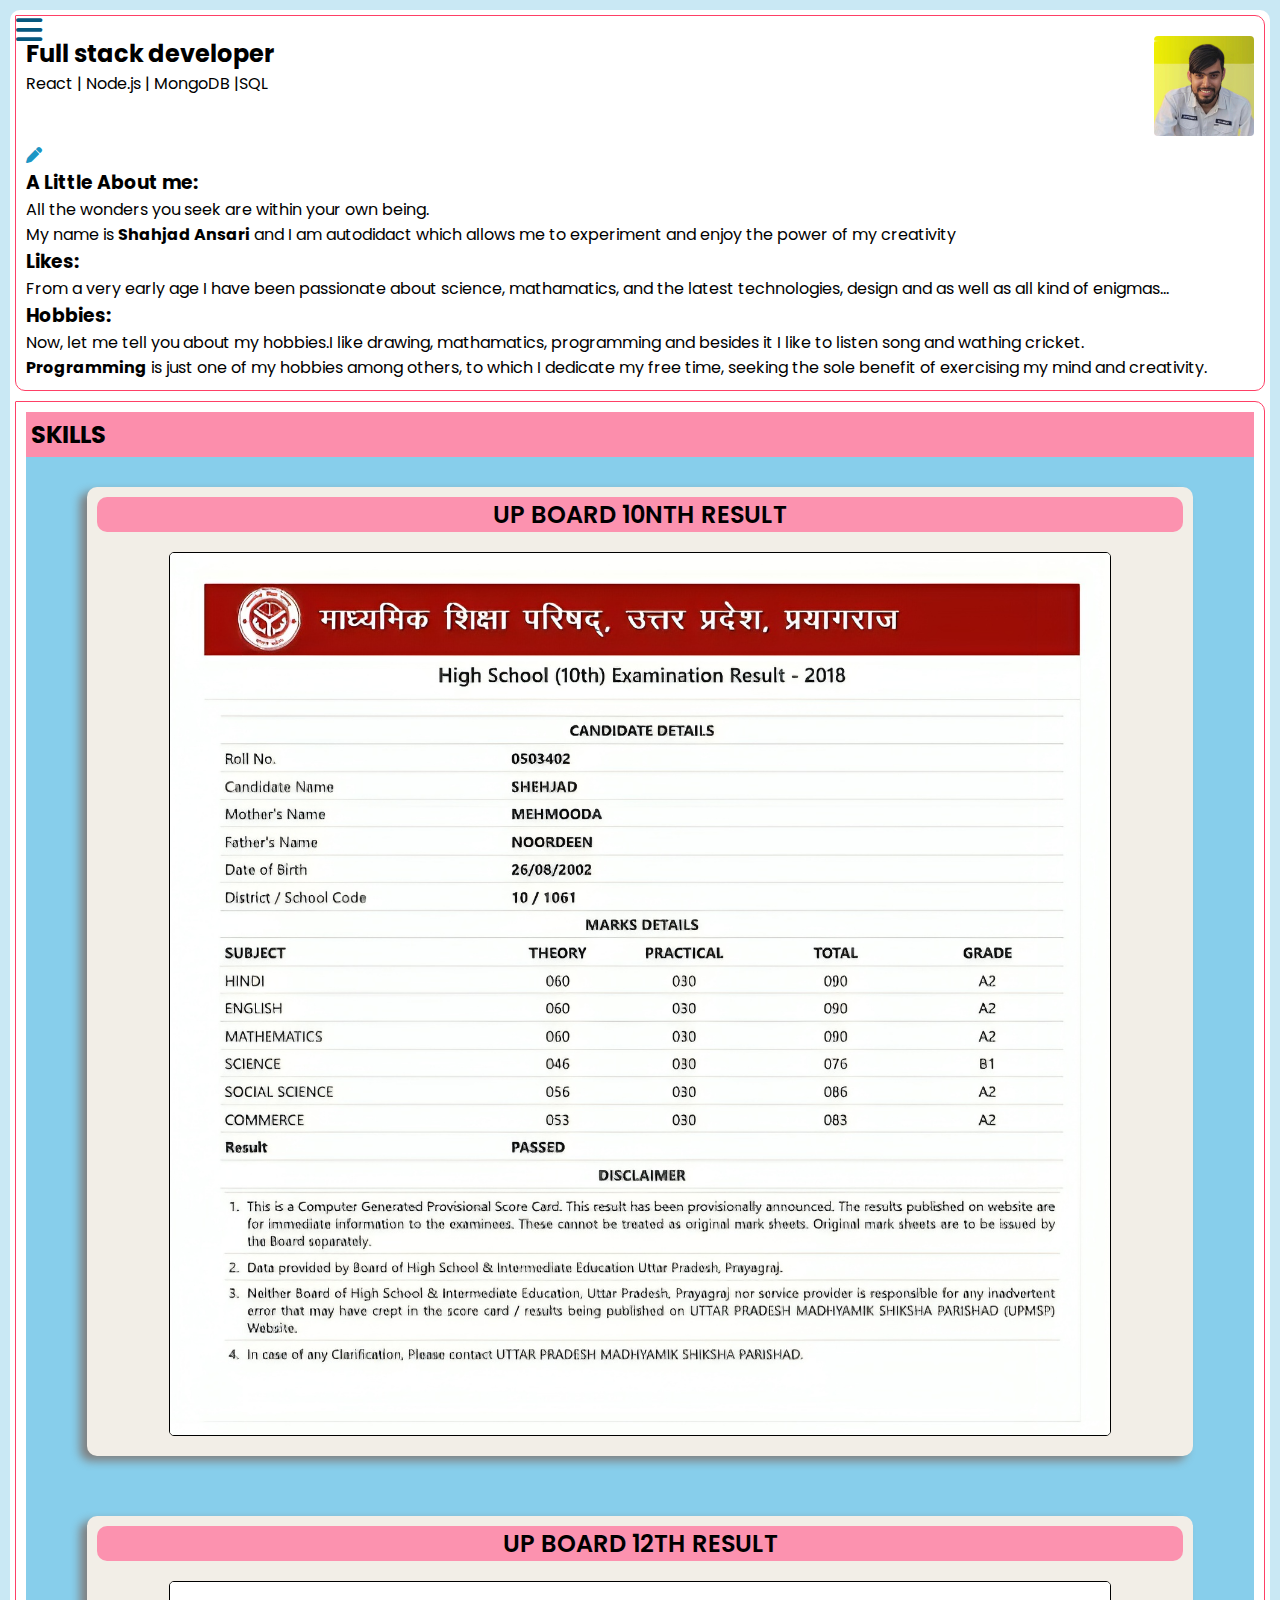
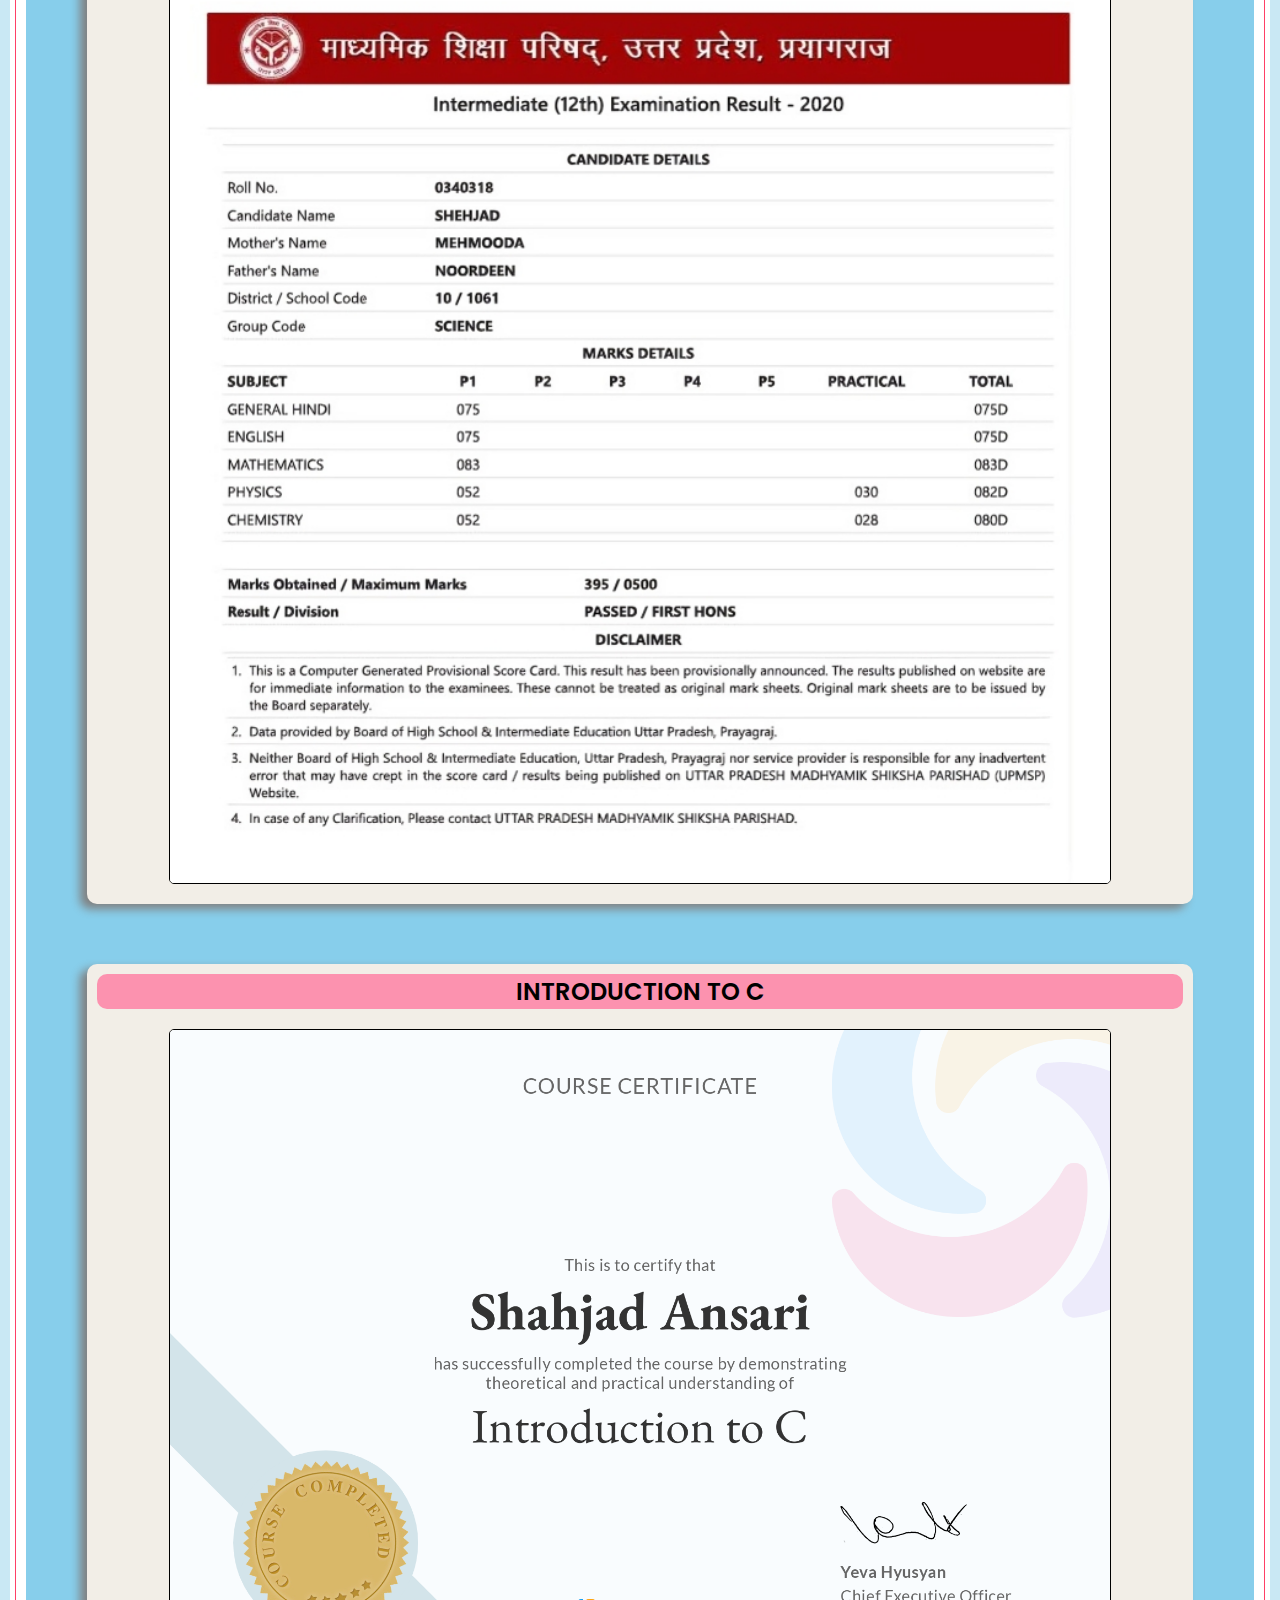
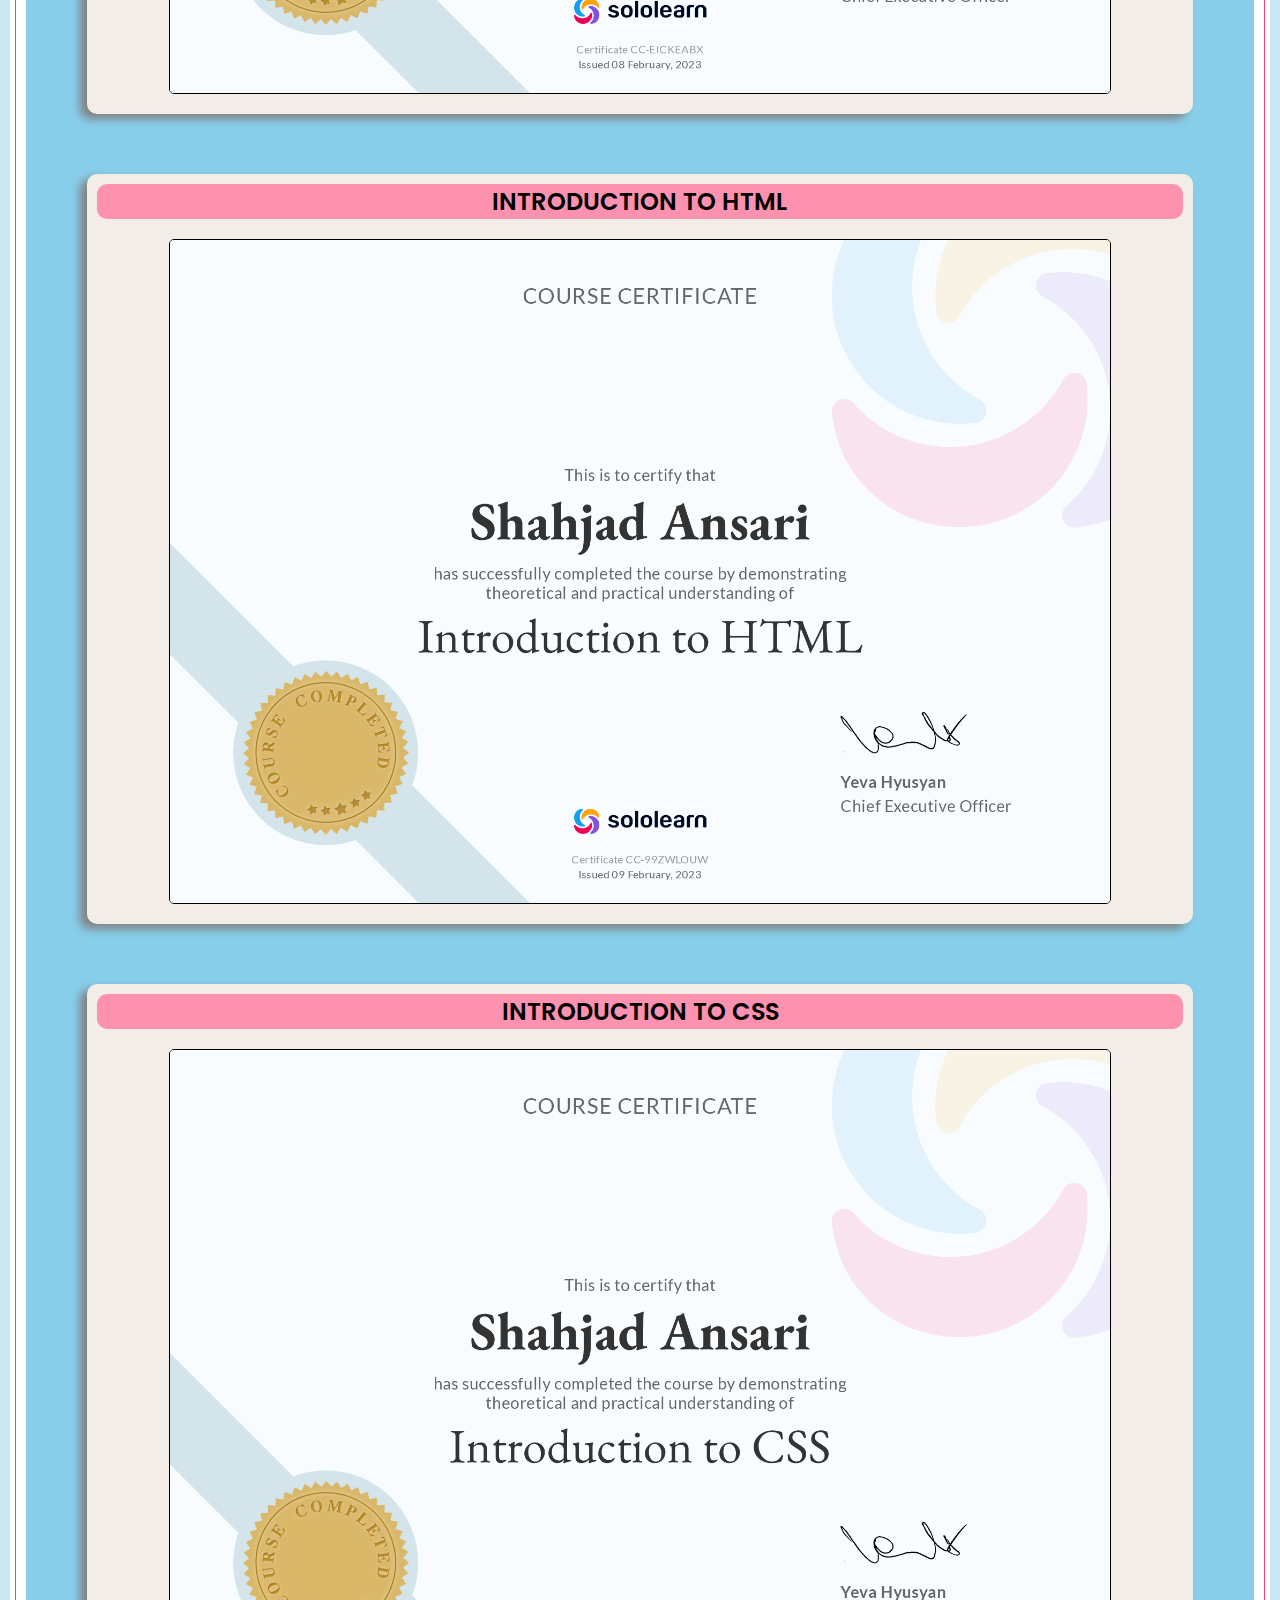
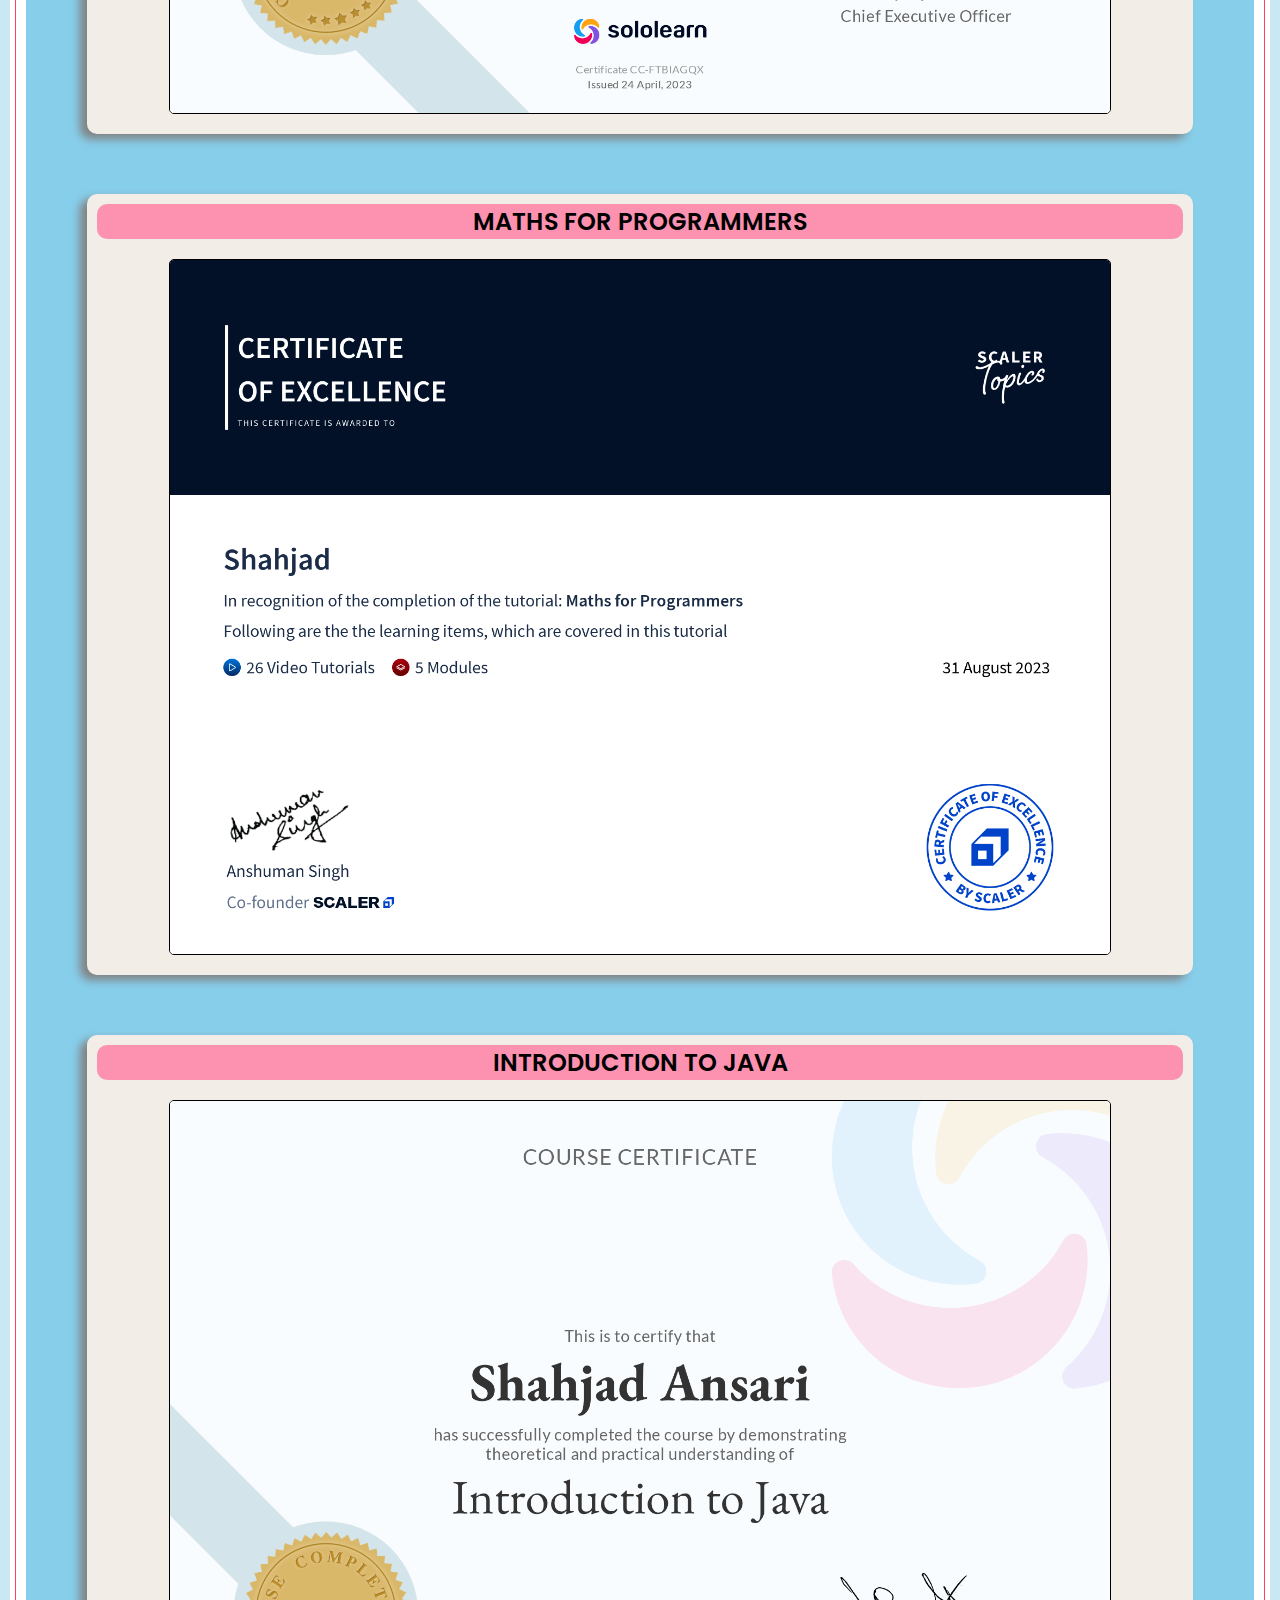
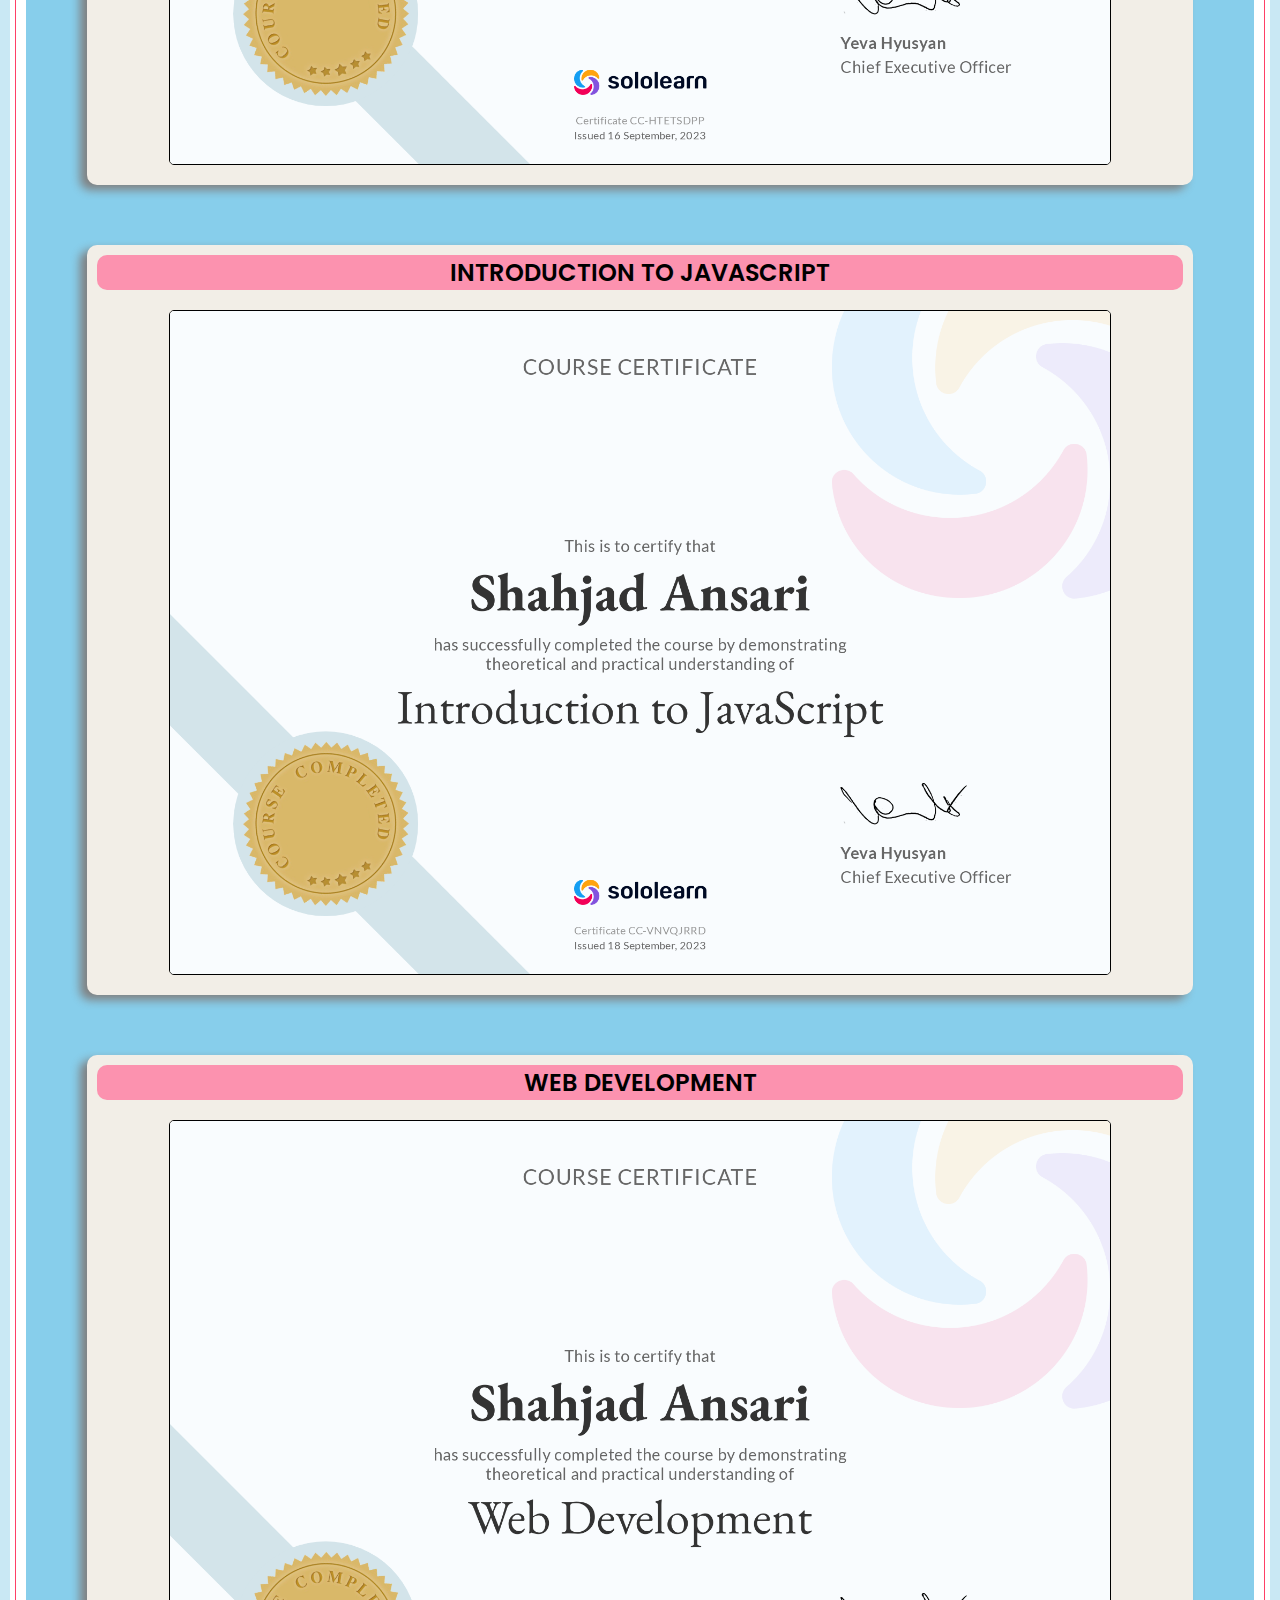
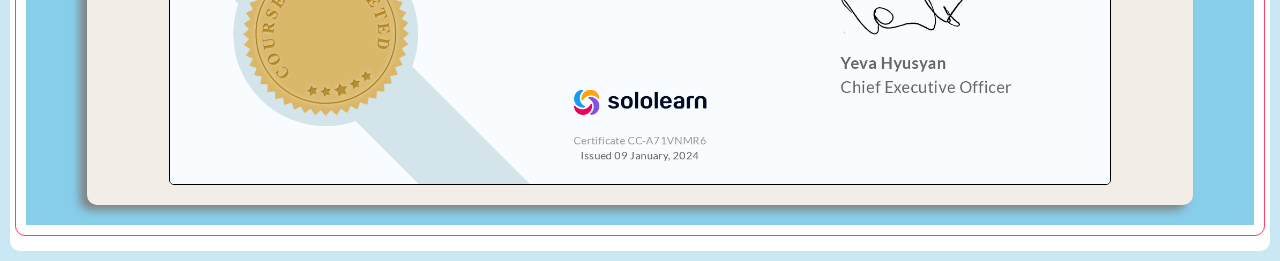
<file: index.html>
<!DOCTYPE html>
<html lang="en">
<head>
    <meta charset="UTF-8">
    <meta name="viewport" content="width=device-width, initial-scale=1.0">
    <title>My Portfolio</title>
    <link
      href="https://fonts.googleapis.com/css2?family=Poppins&display=swap"
      rel="stylesheet"/>
      <link rel="stylesheet" href="https://cdnjs.cloudflare.com/ajax/libs/font-awesome/6.4.0/css/all.min.css"/>
      <link rel="stylesheet" href="MyPortfolio.css">
</head>
<body>
  
    <!-- Main Box -->
    <div class="main_box">
      <!-- header -->
      <input type="checkbox" id="check">
      <div class="btn1">
      <label for="check">
        <i class="fa-solid fa-bars"></i> 
      </label>
    </div>
      <!-- Sidebar menu -->
      <div class="sidebar_menu">
        <div class="logo">
        <div class="head">
          <a href="#">SHAHJAD ANSARI</a>
        </div>
        <div class="profile_pic">
          <img src="profile.jpg" alt="">
        </div>
      </div>
       <div class="btn2">
        <label for="check">
          <i class="fa-solid fa-xmark"></i>
        </label>
       </div>

        <!-- Menu List -->
        <div class="menu">
            <ul>
                <li>
                    <i class="fa-solid fa-house"></i>
                    <a href="#">Home</a>
                </li>
                <li>
                    <i class="fa-solid fa-address-card"></i>
                    <a href="#">About</a>  
                </li>
                <li>
                    <i class="fa-regular fa-star"></i>
                    <a href="#">Skills</a>
                </li>
                <li>
                    <i class="fa-solid fa-certificate"></i>
                    <a href="certificate.html">Certificate</a>
                </li>
                <li>
                    <i class="fa-solid fa-address-book"></i>
                    <a href="#">Contact</a>
                </li>
            </ul>
        </div>
        <!-- Social Media panel -->
        <div class="social_media">
            <ul>
              <a href="#"><i class="fa-brands fa-facebook"></i></i></a>
              <a href="#"><i class="fa-brands fa-twitter"></i></a>
              <a href="#"><i class="fa-brands fa-github"></i></i></a>
              <a href="https://www.linkedin.com/in/shahjad-ansari-9a030b287?lipi=urn%3Ali%3Apage%3Ad_flagship3_profile_view_base_contact_details%3BHclIxty9Qi2%2Bz9iXiM%2F90Q%3D%3D" ><i class="fa-brands fa-linkedin"></i></a>
            </ul>
          </div>
      </div>
    </div>
    <div class="content">
      <div class="box">
    <div class="header">
      <div><h2>Full stack developer </h2>
      <p> React | Node.js | MongoDB |SQL</p>
    </div>
      <div class="image">
        <img src="profile.jpg" alt="">
      </div>
    </div>
    <i class="fa-solid fa-pen"></i>
    <section class="about">
      <div class="aboutContent">
      <h3>A Little About me:</h3>
      <p>
        
        All the wonders you seek are within your own being.<br>
        My name is <b>Shahjad Ansari</b> and I am autodidact which allows me to experiment
        and enjoy the power of my creativity
      </p>
      <h3>Likes:</h3>
      <p>From a very early age I have been passionate about science, mathamatics,
        and the latest technologies, design and as well as all kind of enigmas... </p>
      <h3>Hobbies:</h3>
      <p>Now, let me tell you about my hobbies.I like drawing, mathamatics, programming and besides it I like to listen song and wathing cricket.
        <br>
        <b>Programming</b> is just one of my hobbies among others, to which I dedicate my free time, seeking the sole benefit
        of exercising my mind and creativity.
      </p>
    </div>
    </section>
    </div>
    <div class="box">
      <h2 class="skill">Skills</h2>
      <div class="school">
        <div class="solo">
            <div class="name">up board 10nth Result</div>
            <img src="10nth result 2018.png" alt="Image not load">
        </div>
        <div class="solo">
            <div class="name">UP Board 12th Result</div>
            <img src="12th result 2020.png" alt="Image not load">
        </div>
    </div>
    <div class="Online_course">
      <div class="solo">
          <div class="name">Introduction to C</div>
          <img src="Intoduction to C.png" alt="Image not load">
      </div>
      <div class="solo">
          <div class="name">Introduction to HTML</div>
          <img src="Introduction to HTML.png" alt="Image not load">
      </div>
      <div class="solo">
          <div class="name">Introduction to CSS</div>
          <img src="Introduction to CSS.png" alt="Image not load">
      </div>
      <div class="solo">
          <div class="name">Maths for Programmers</div>
          <img src="Maths for programmers.png" alt="Image not found">
      </div>
      <div class="solo">
          <div class="name">Introduction to Java</div>
          <img src="Introduction to Java.png" alt="Image not load">
      </div>
      <div class="solo">
          <div class="name">Introduction to JavaScript</div>
          <img src="Introduction to JavaScript.png" alt="Image not load">
      </div>
      <div class="solo">
          <div class="name">Web Development</div>
          <img src="Web Development.png" alt="Image not load">
      </div>
  </div>
    </div>
  </div>
</body>
</html>
</file>
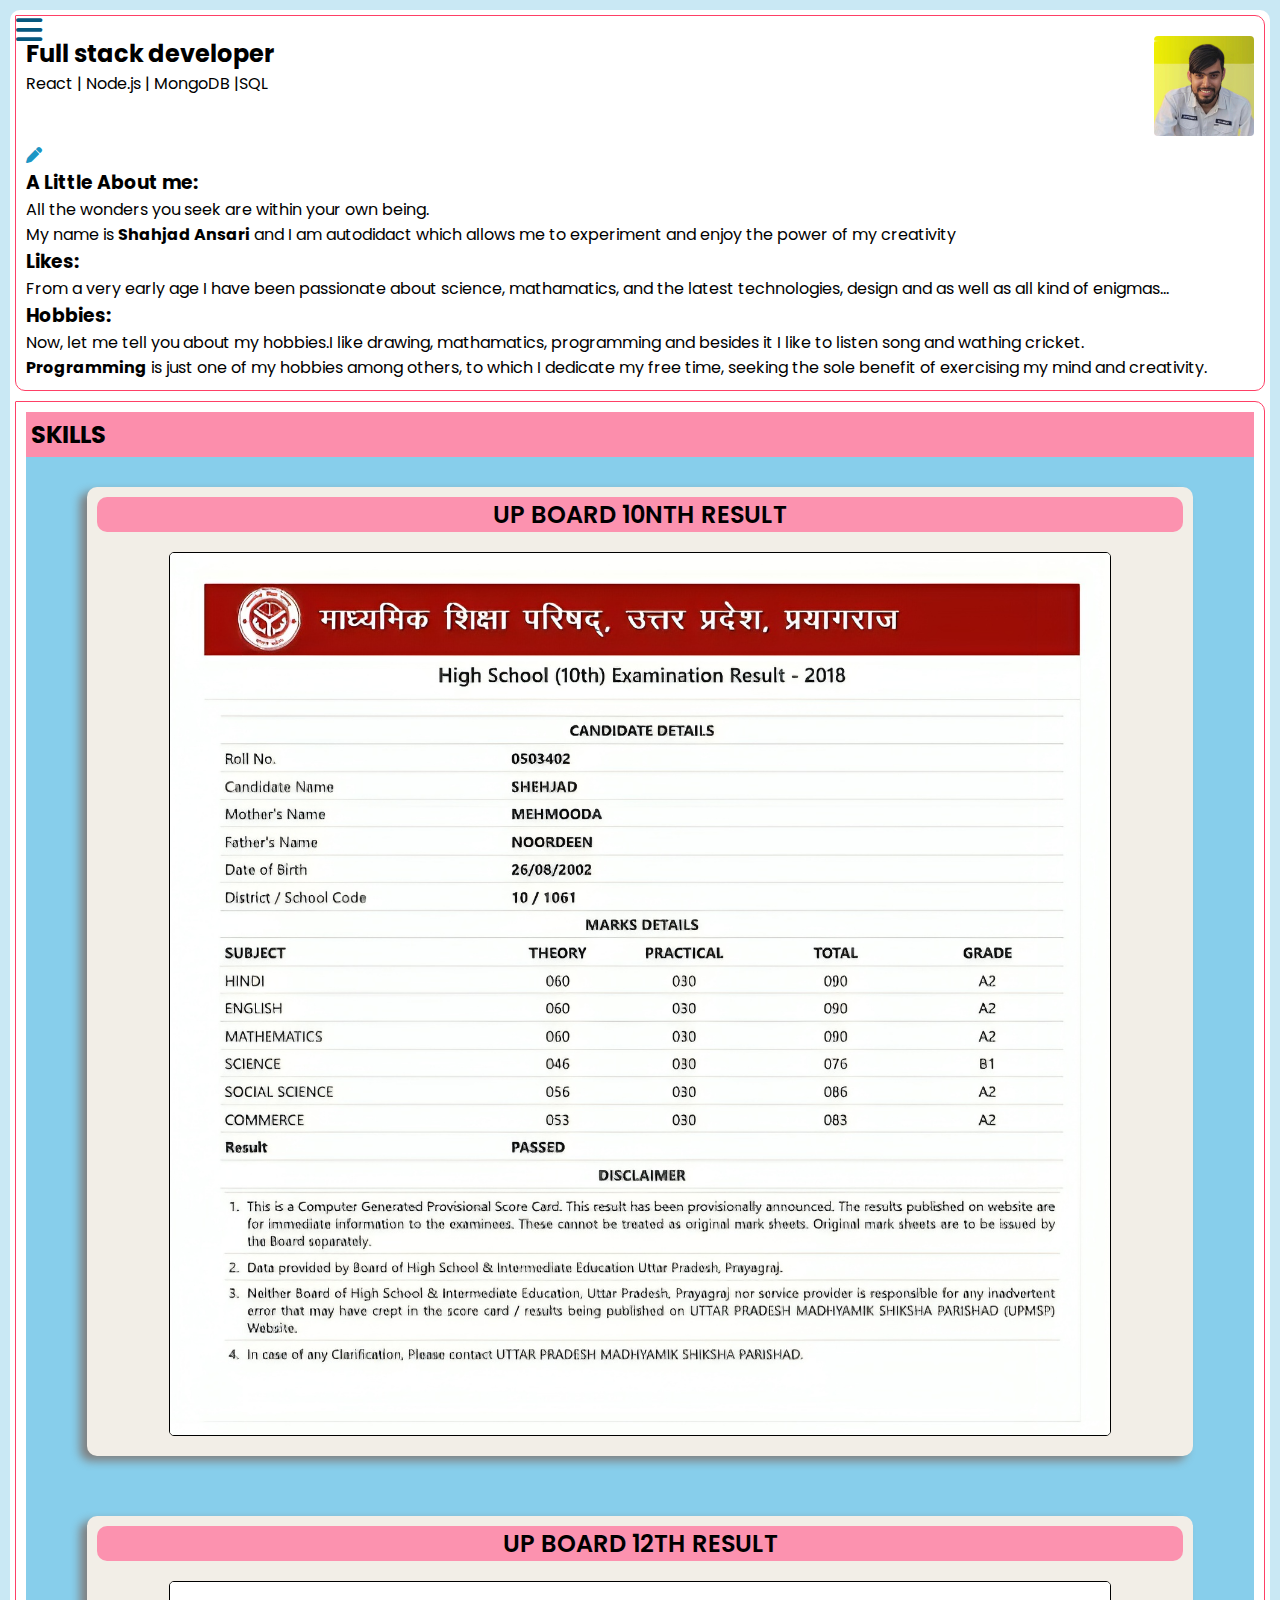
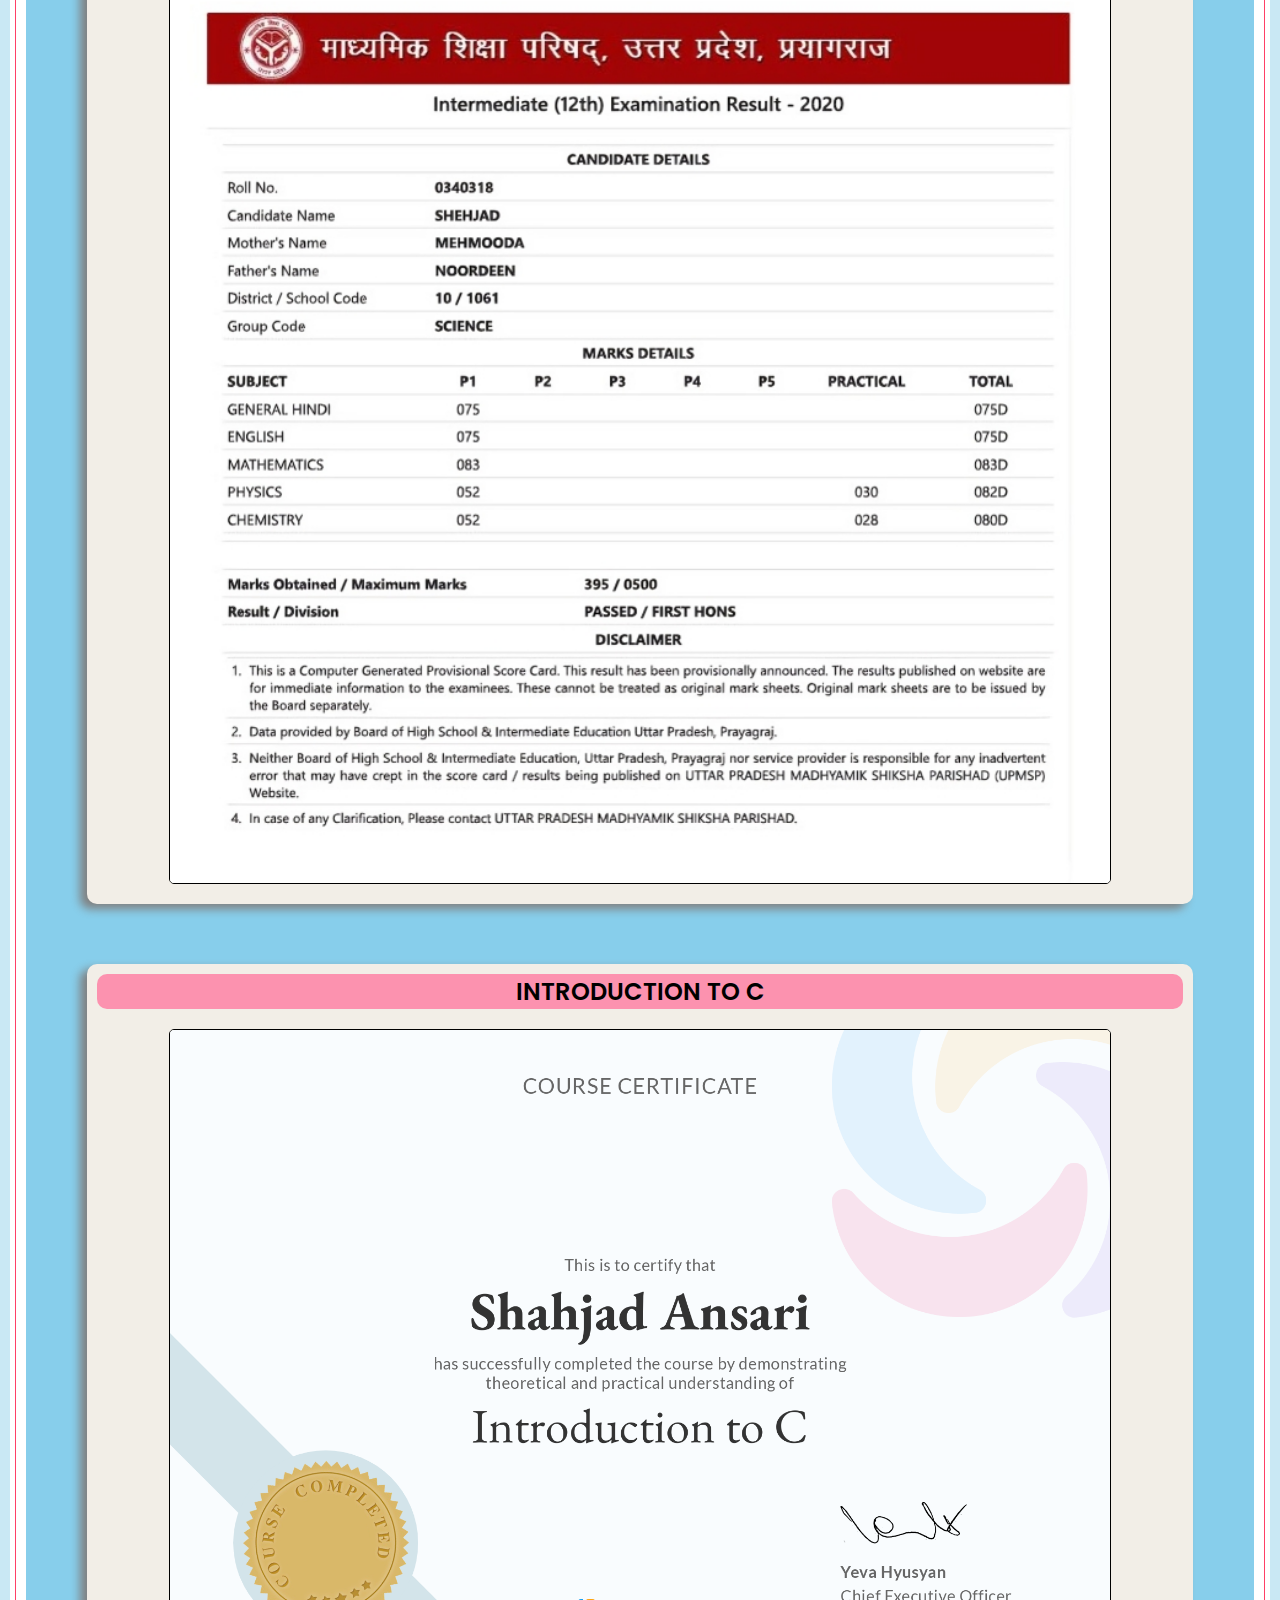
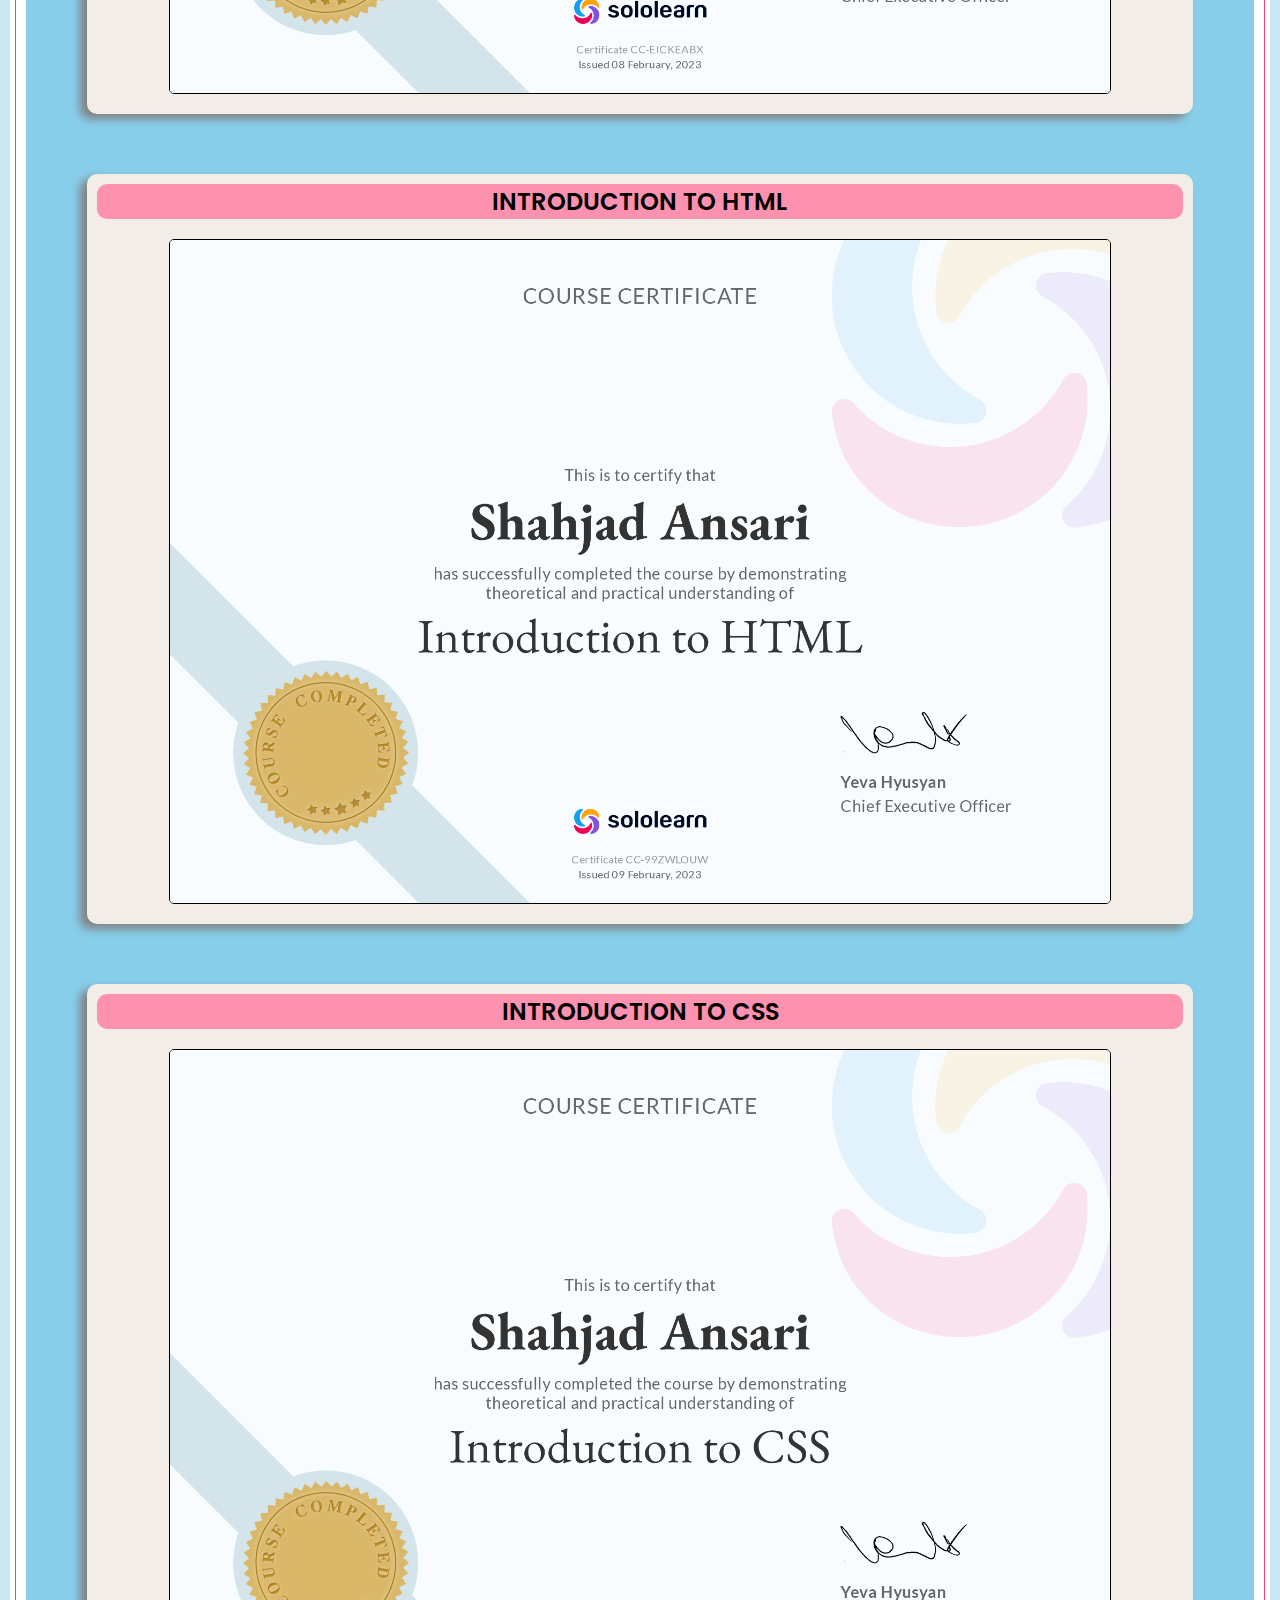
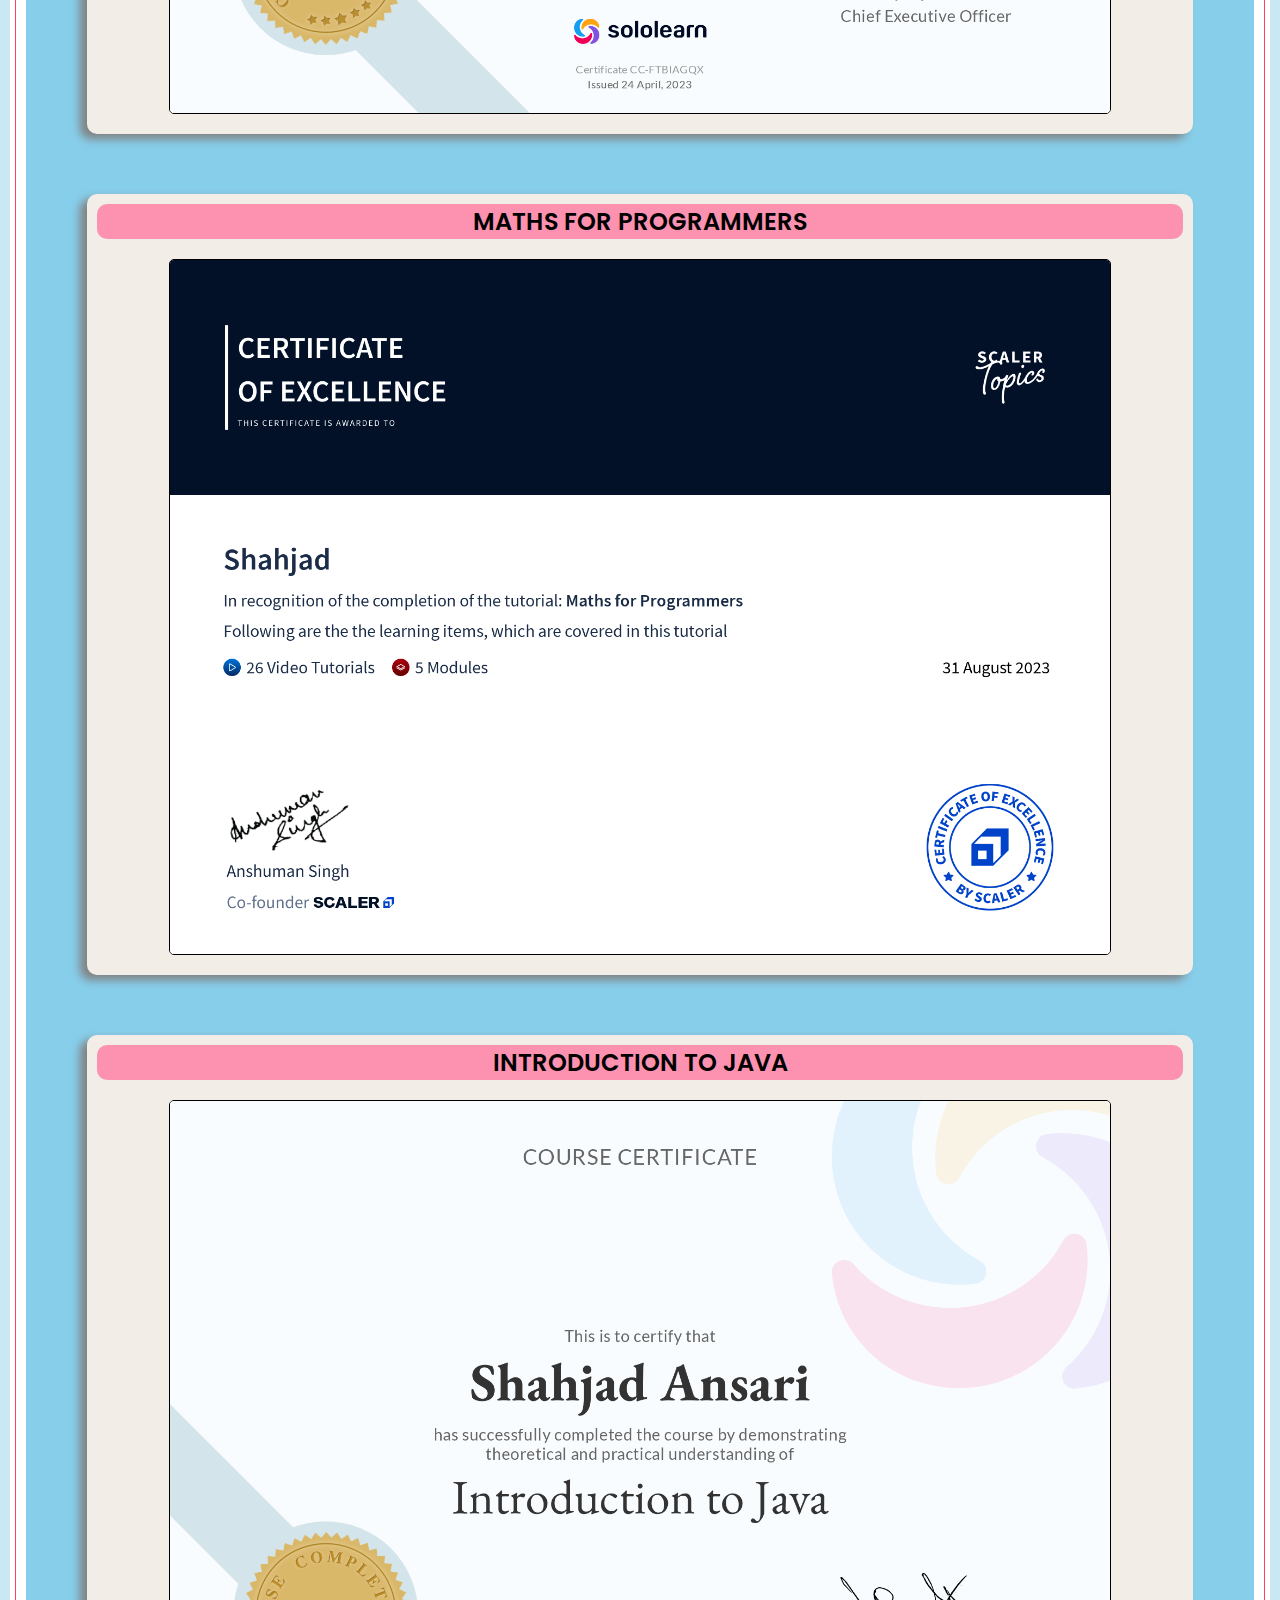
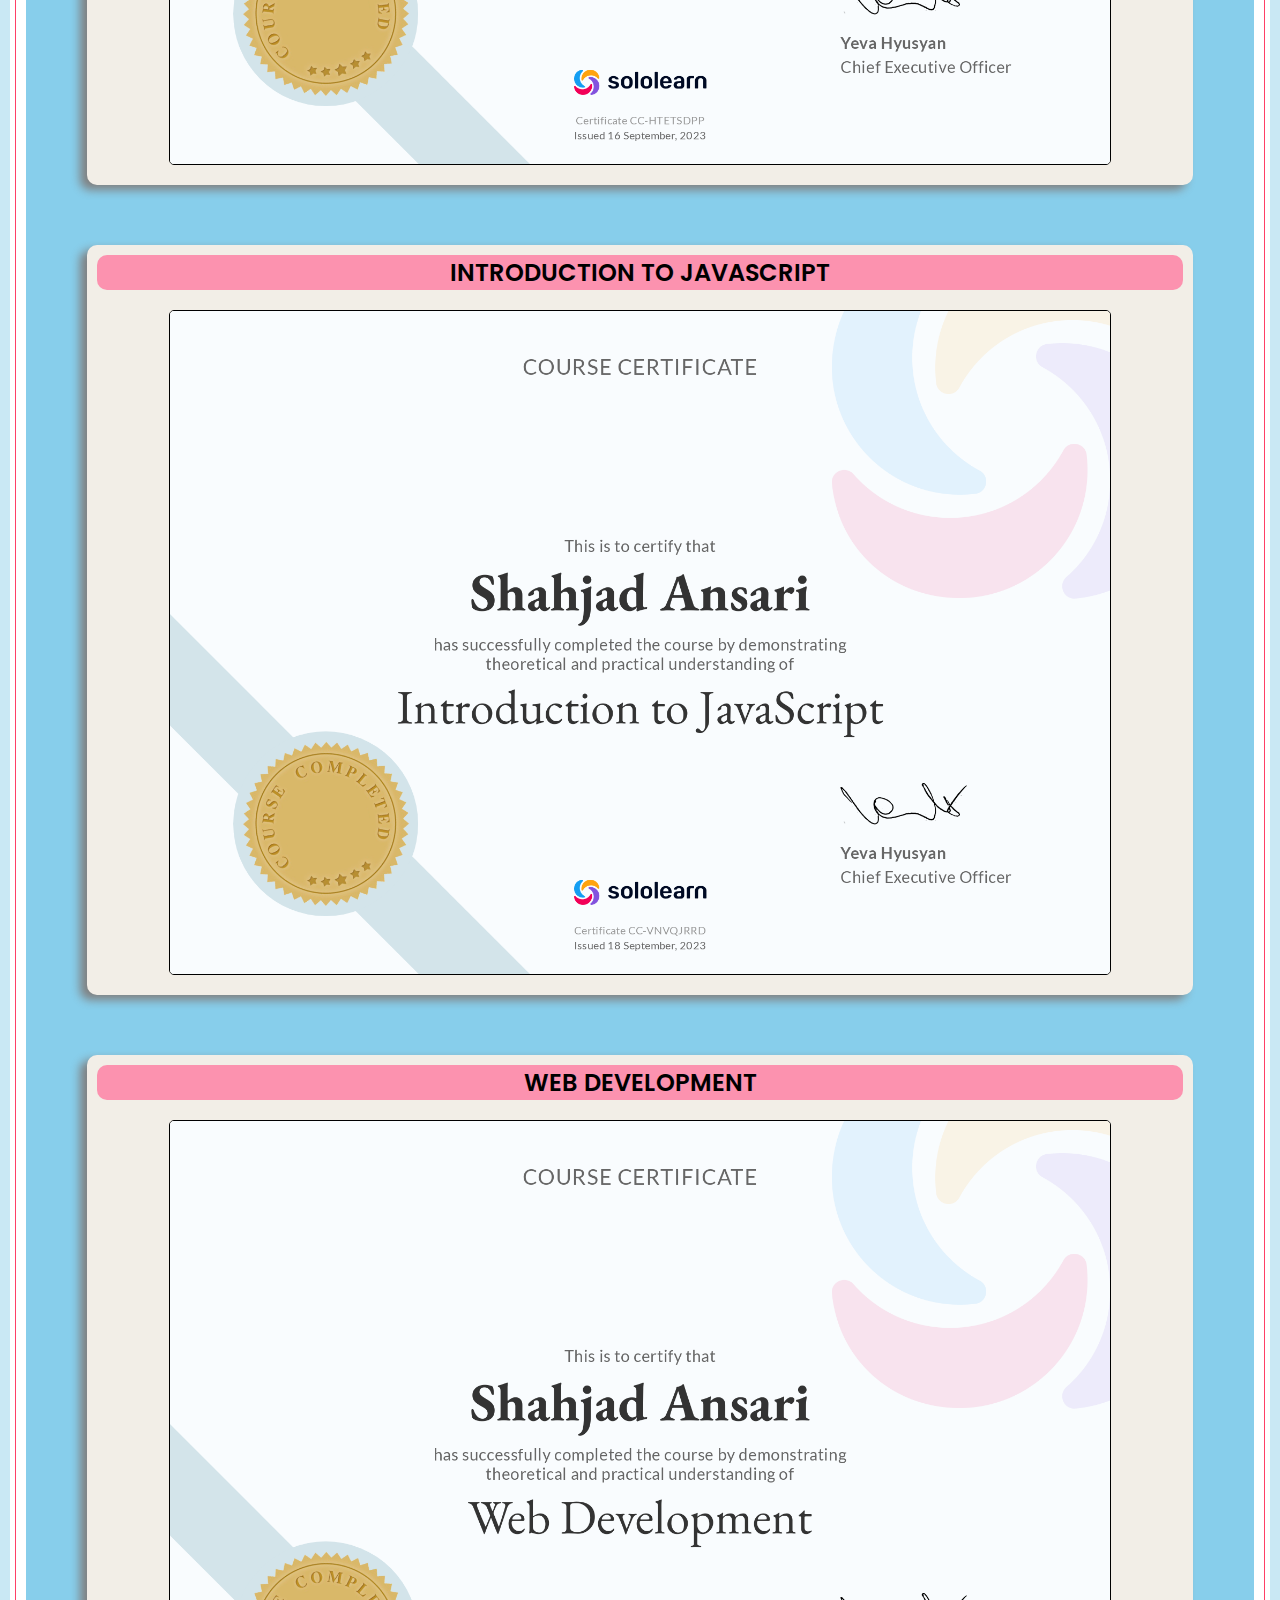
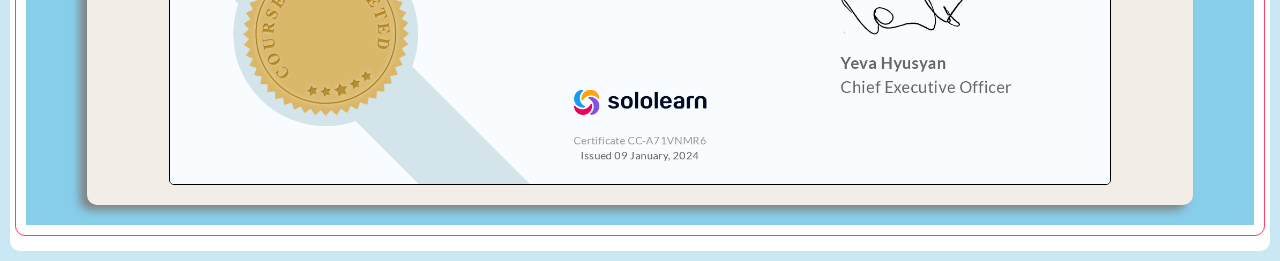
<file: My-Portfolio/index.html>
<!DOCTYPE html>
<html lang="en">
<head>
    <meta charset="UTF-8">
    <meta name="viewport" content="width=device-width, initial-scale=1.0">
    <title>My Portfolio</title>
    <link
      href="https://fonts.googleapis.com/css2?family=Poppins&display=swap"
      rel="stylesheet"/>
      <link rel="stylesheet" href="https://cdnjs.cloudflare.com/ajax/libs/font-awesome/6.4.0/css/all.min.css"/>
      <link rel="stylesheet" href="MyPortfolio.css">
</head>
<body>
  
    <!-- Main Box -->
    <div class="main_box">
      <!-- header -->
      <input type="checkbox" id="check">
      <div class="btn1">
      <label for="check">
        <i class="fa-solid fa-bars"></i> 
      </label>
    </div>
      <!-- Sidebar menu -->
      <div class="sidebar_menu">
        <div class="logo">
        <div class="head">
          <a href="#">SHAHJAD ANSARI</a>
        </div>
        <div class="profile_pic">
          <img src="profile.jpg" alt="">
        </div>
      </div>
       <div class="btn2">
        <label for="check">
          <i class="fa-solid fa-xmark"></i>
        </label>
       </div>

        <!-- Menu List -->
        <div class="menu">
            <ul>
                <li>
                    <i class="fa-solid fa-house"></i>
                    <a href="#">Home</a>
                </li>
                <li>
                    <i class="fa-solid fa-address-card"></i>
                    <a href="#">About</a>  
                </li>
                <li>
                    <i class="fa-regular fa-star"></i>
                    <a href="#">Skills</a>
                </li>
                <li>
                    <i class="fa-solid fa-certificate"></i>
                    <a href="certificate.html">Certificate</a>
                </li>
                <li>
                    <i class="fa-solid fa-address-book"></i>
                    <a href="#">Contact</a>
                </li>
            </ul>
        </div>
        <!-- Social Media panel -->
        <div class="social_media">
            <ul>
              <a href="#"><i class="fa-brands fa-facebook"></i></i></a>
              <a href="#"><i class="fa-brands fa-twitter"></i></a>
              <a href="#"><i class="fa-brands fa-github"></i></i></a>
              <a href="https://www.linkedin.com/in/shahjad-ansari-9a030b287?lipi=urn%3Ali%3Apage%3Ad_flagship3_profile_view_base_contact_details%3BHclIxty9Qi2%2Bz9iXiM%2F90Q%3D%3D" ><i class="fa-brands fa-linkedin"></i></a>
            </ul>
          </div>
      </div>
    </div>
    <div class="content">
      <div class="box">
    <div class="header">
      <div><h2>Full stack developer </h2>
      <p> React | Node.js | MongoDB |SQL</p>
    </div>
      <div class="image">
        <img src="profile.jpg" alt="">
      </div>
    </div>
    <i class="fa-solid fa-pen"></i>
    <section class="about">
      <div class="aboutContent">
      <h3>A Little About me:</h3>
      <p>
        
        All the wonders you seek are within your own being.<br>
        My name is <b>Shahjad Ansari</b> and I am autodidact which allows me to experiment
        and enjoy the power of my creativity
      </p>
      <h3>Likes:</h3>
      <p>From a very early age I have been passionate about science, mathamatics,
        and the latest technologies, design and as well as all kind of enigmas... </p>
      <h3>Hobbies:</h3>
      <p>Now, let me tell you about my hobbies.I like drawing, mathamatics, programming and besides it I like to listen song and wathing cricket.
        <br>
        <b>Programming</b> is just one of my hobbies among others, to which I dedicate my free time, seeking the sole benefit
        of exercising my mind and creativity.
      </p>
    </div>
    </section>
    </div>
    <div class="box">
      <h2 class="skill">Skills</h2>
      <div class="school">
        <div class="solo">
            <div class="name">up board 10nth Result</div>
            <img src="10nth result 2018.png" alt="Image not load">
        </div>
        <div class="solo">
            <div class="name">UP Board 12th Result</div>
            <img src="12th result 2020.png" alt="Image not load">
        </div>
    </div>
    <div class="Online_course">
      <div class="solo">
          <div class="name">Introduction to C</div>
          <img src="Intoduction to C.png" alt="Image not load">
      </div>
      <div class="solo">
          <div class="name">Introduction to HTML</div>
          <img src="Introduction to HTML.png" alt="Image not load">
      </div>
      <div class="solo">
          <div class="name">Introduction to CSS</div>
          <img src="Introduction to CSS.png" alt="Image not load">
      </div>
      <div class="solo">
          <div class="name">Maths for Programmers</div>
          <img src="Maths for programmers.png" alt="Image not found">
      </div>
      <div class="solo">
          <div class="name">Introduction to Java</div>
          <img src="Introduction to Java.png" alt="Image not load">
      </div>
      <div class="solo">
          <div class="name">Introduction to JavaScript</div>
          <img src="Introduction to JavaScript.png" alt="Image not load">
      </div>
      <div class="solo">
          <div class="name">Web Development</div>
          <img src="Web Development.png" alt="Image not load">
      </div>
  </div>
    </div>
  </div>
</body>
</html>
</file>
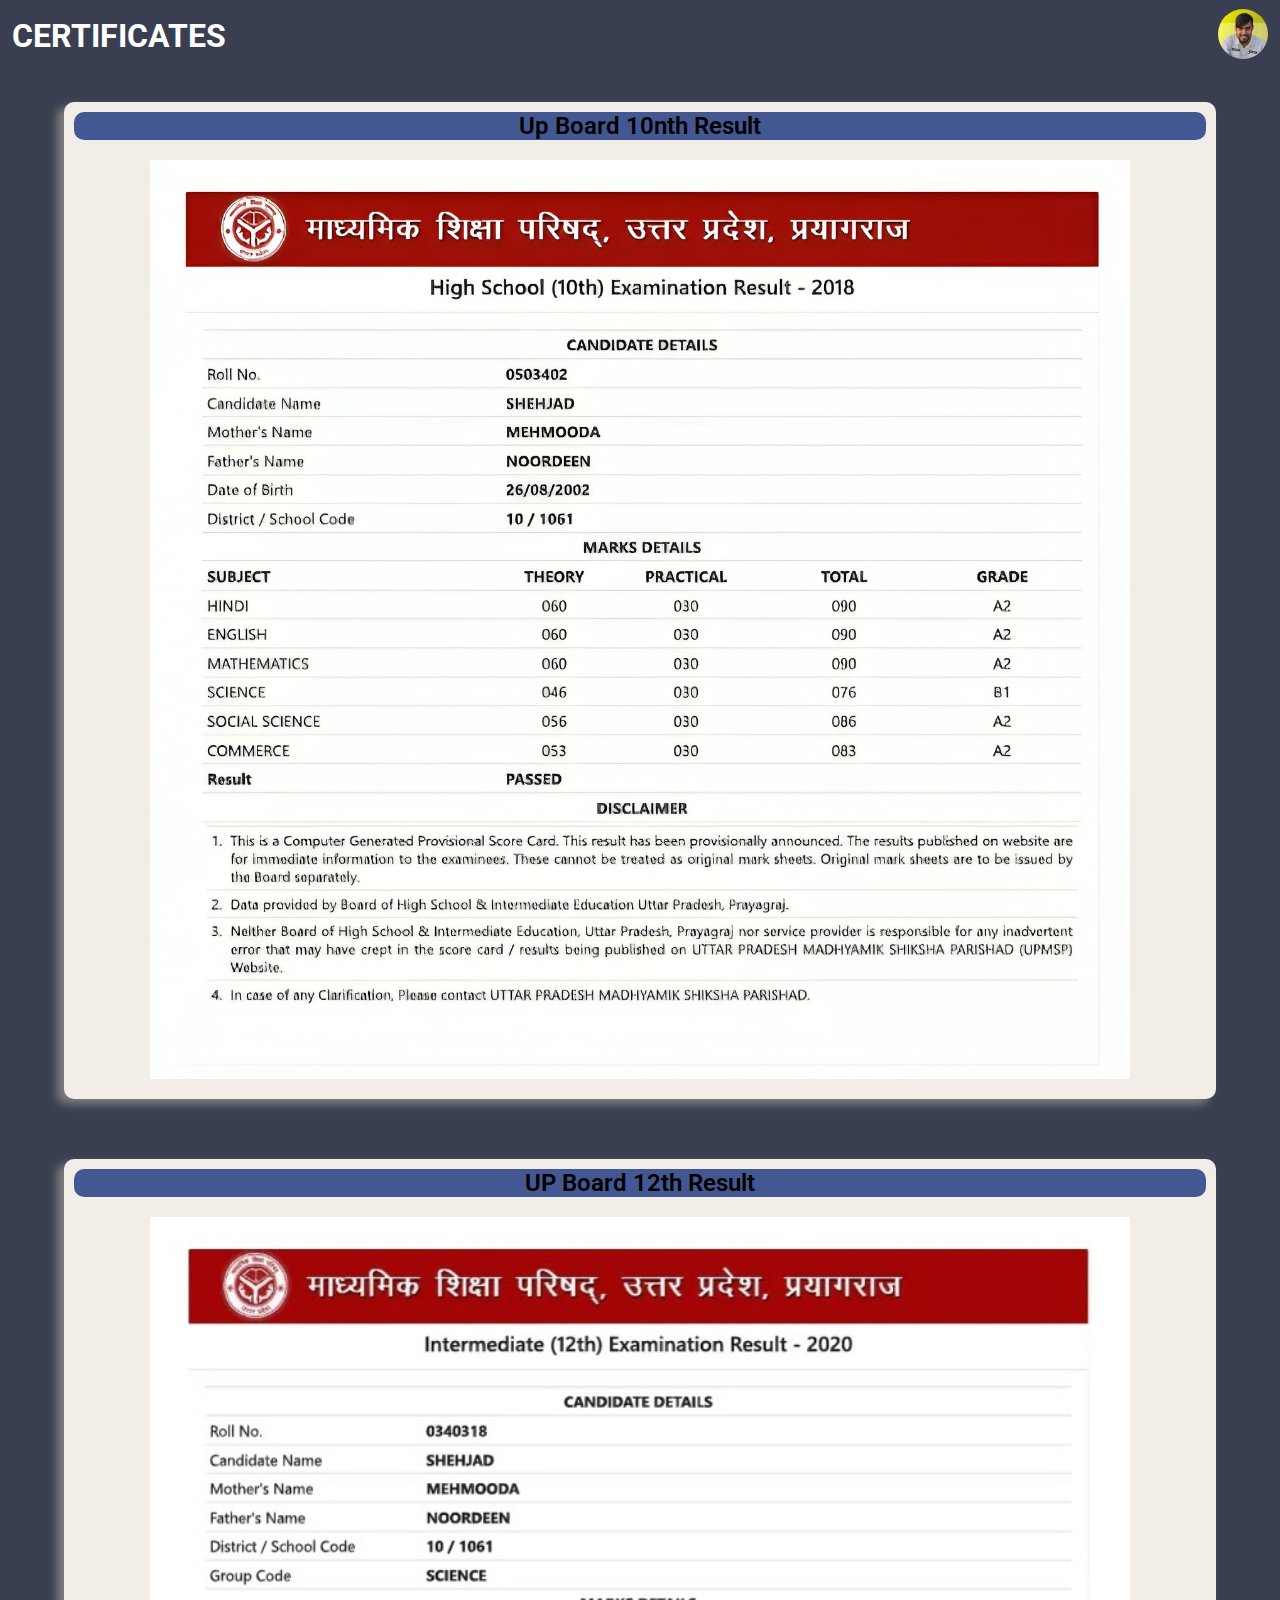
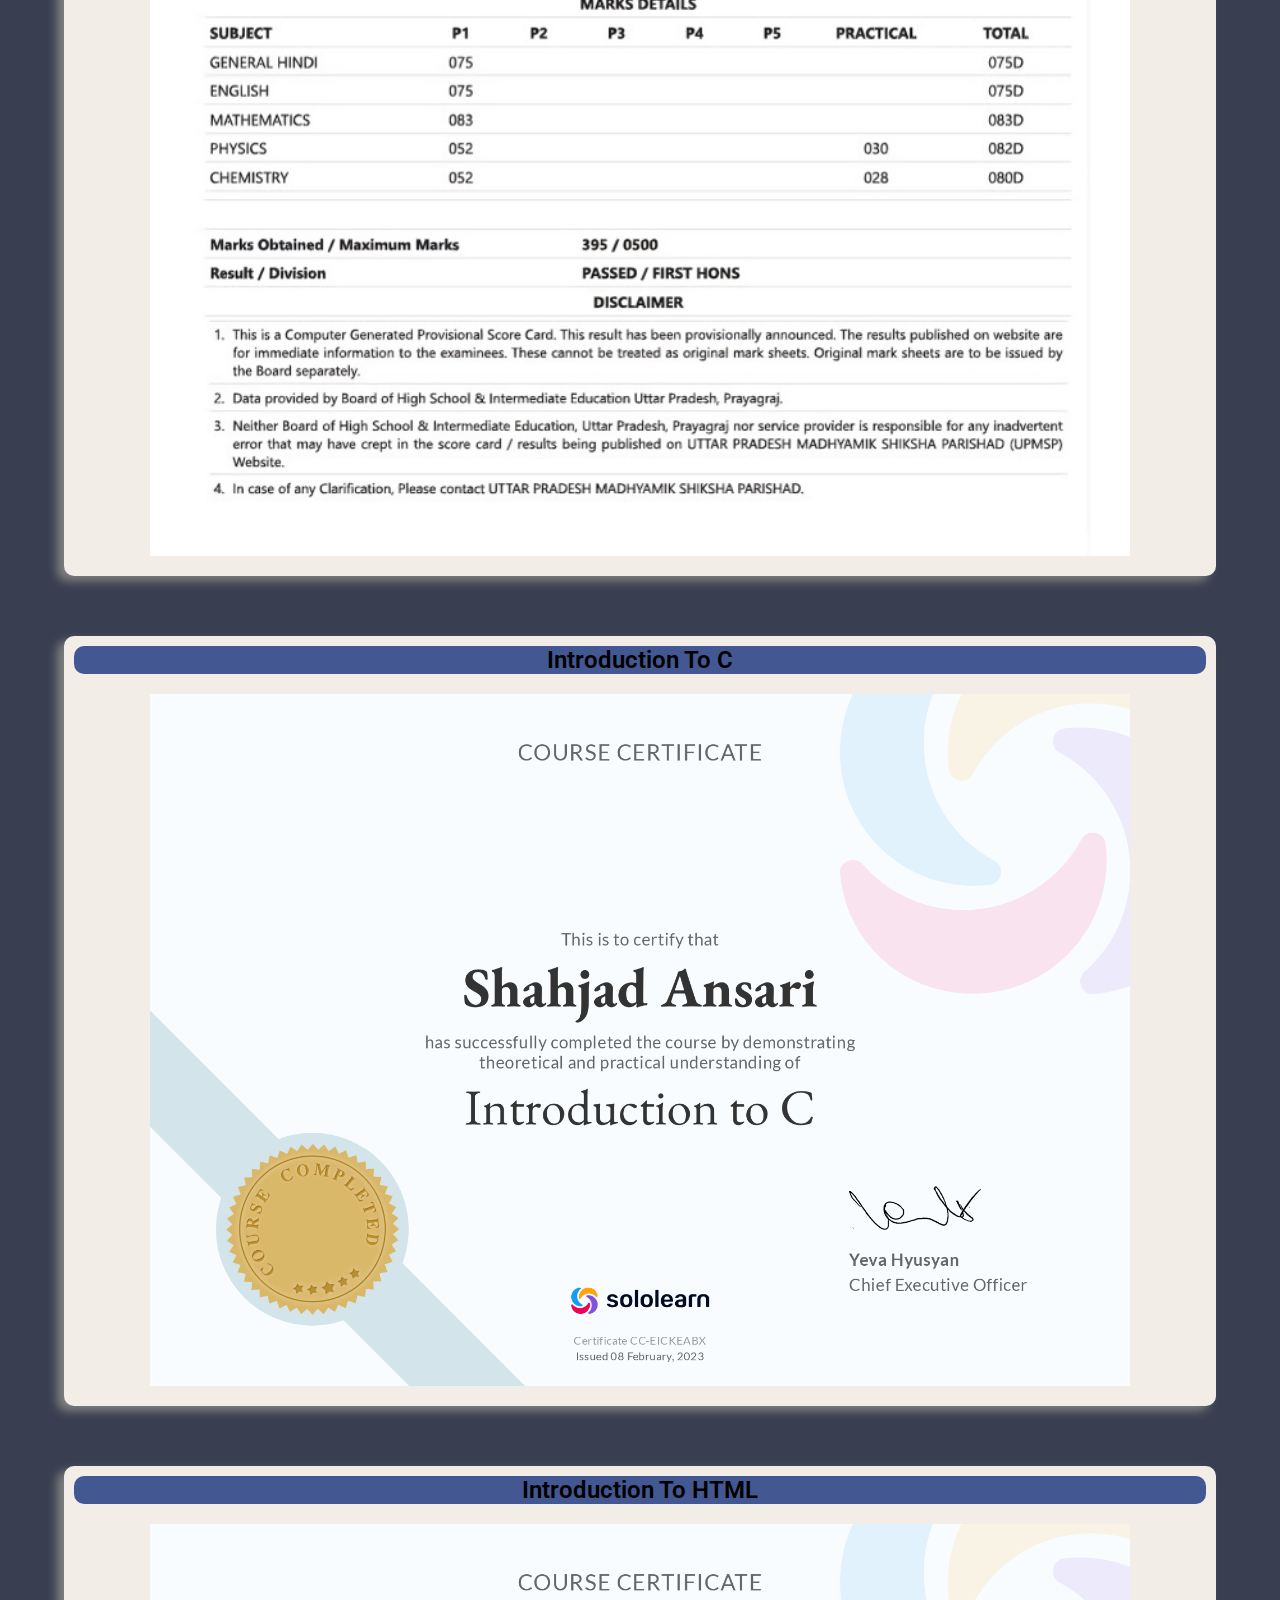
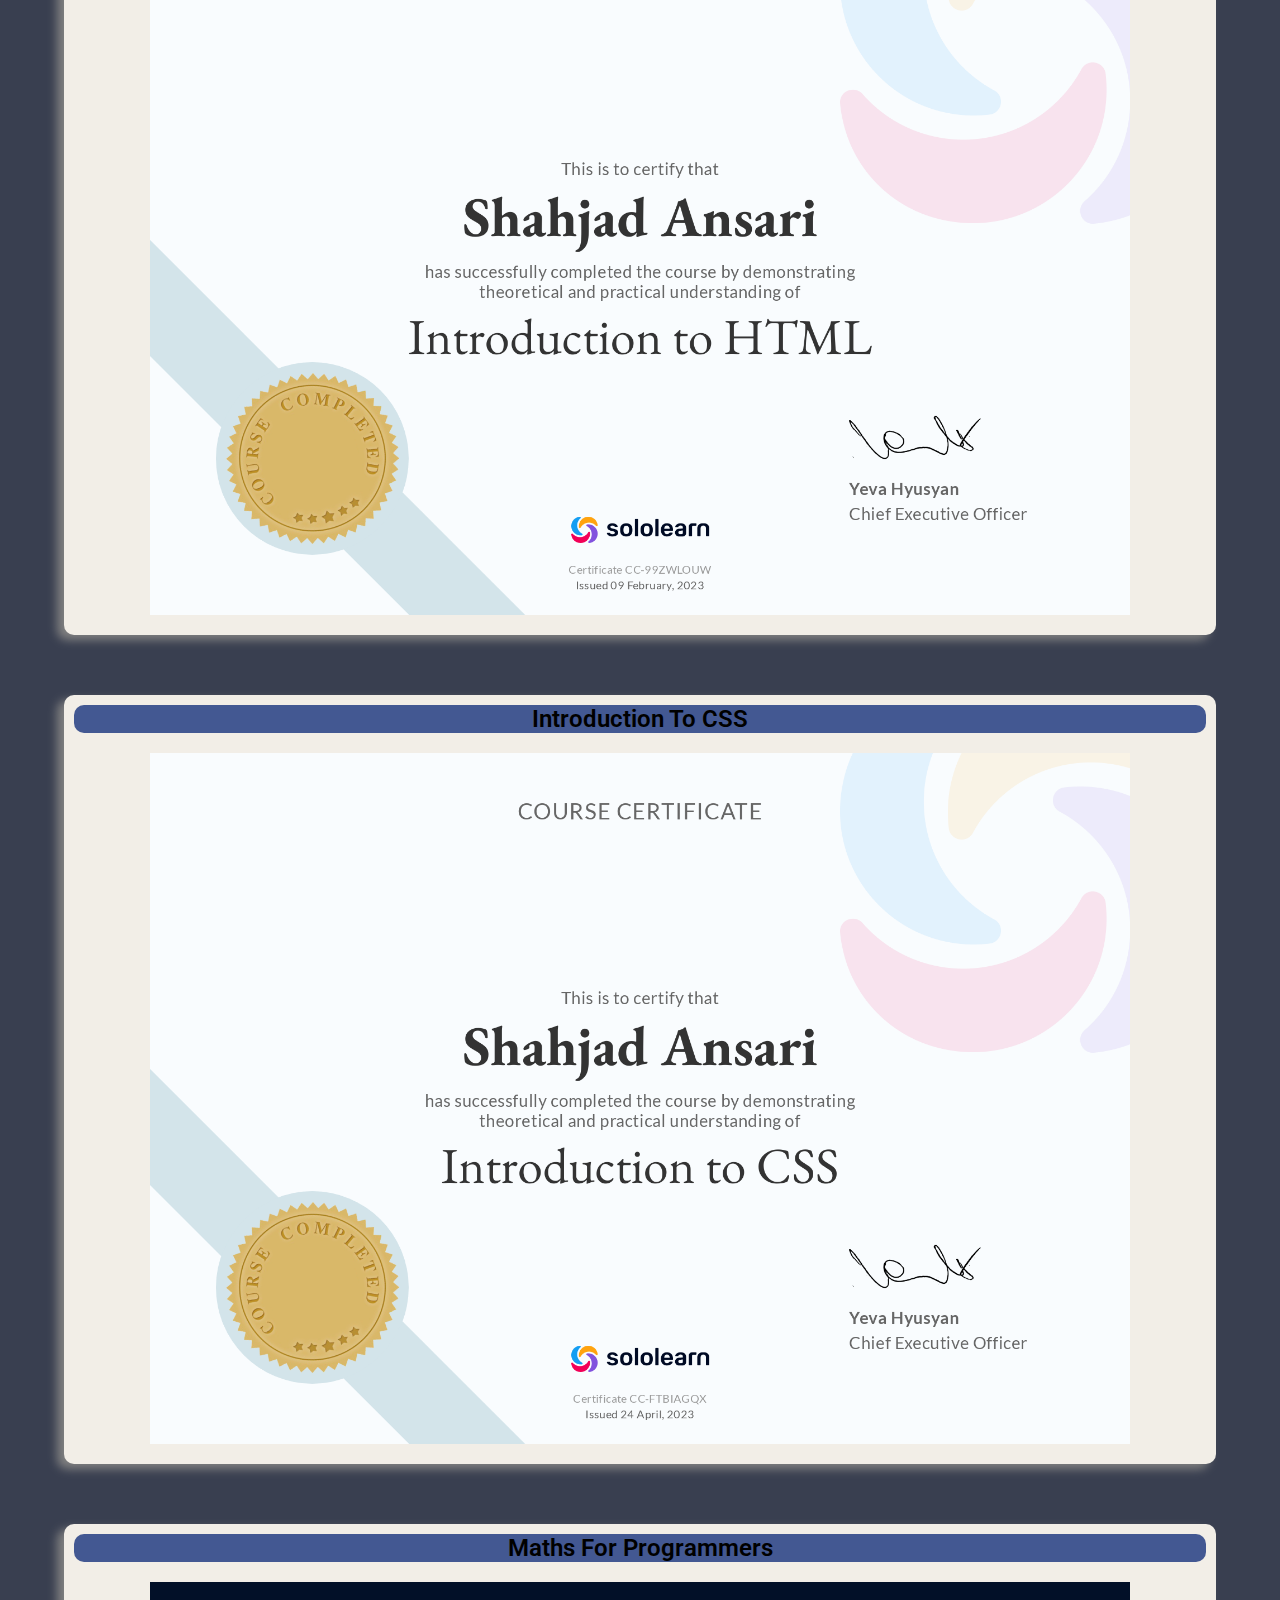
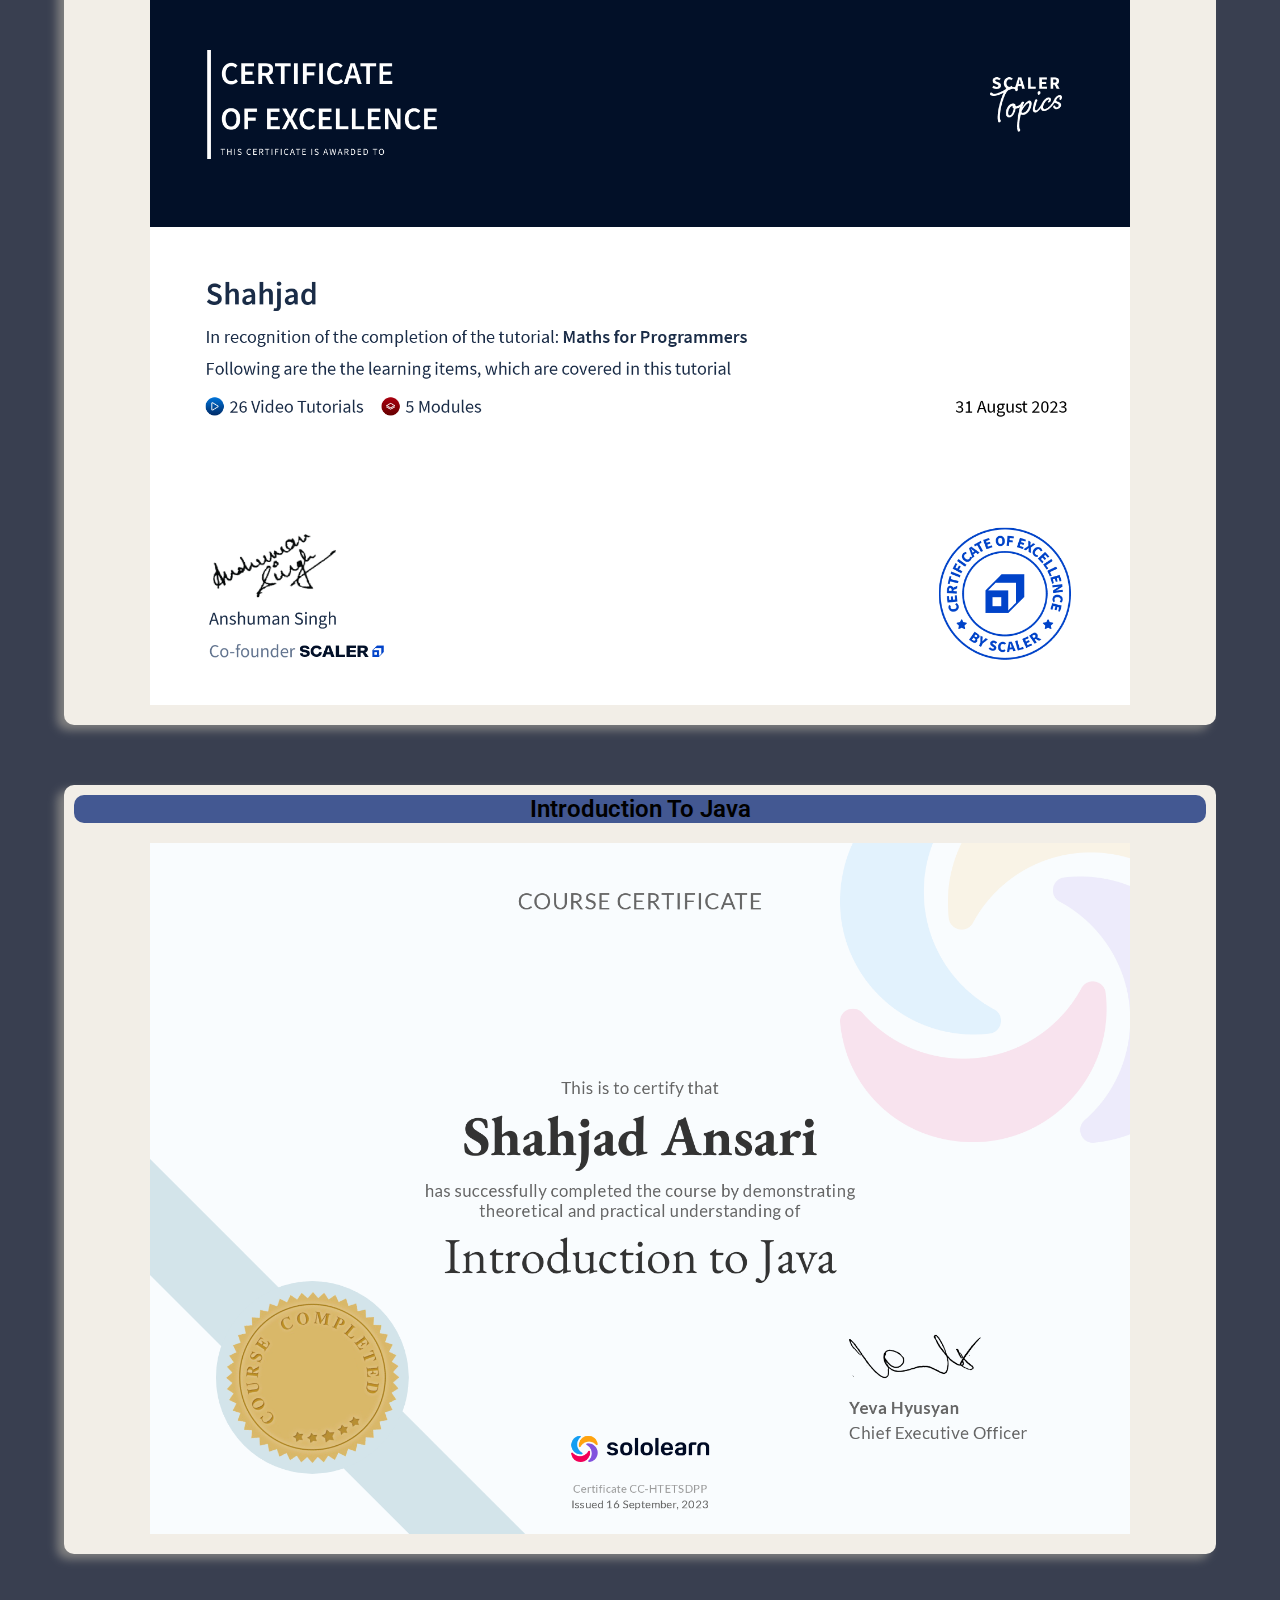
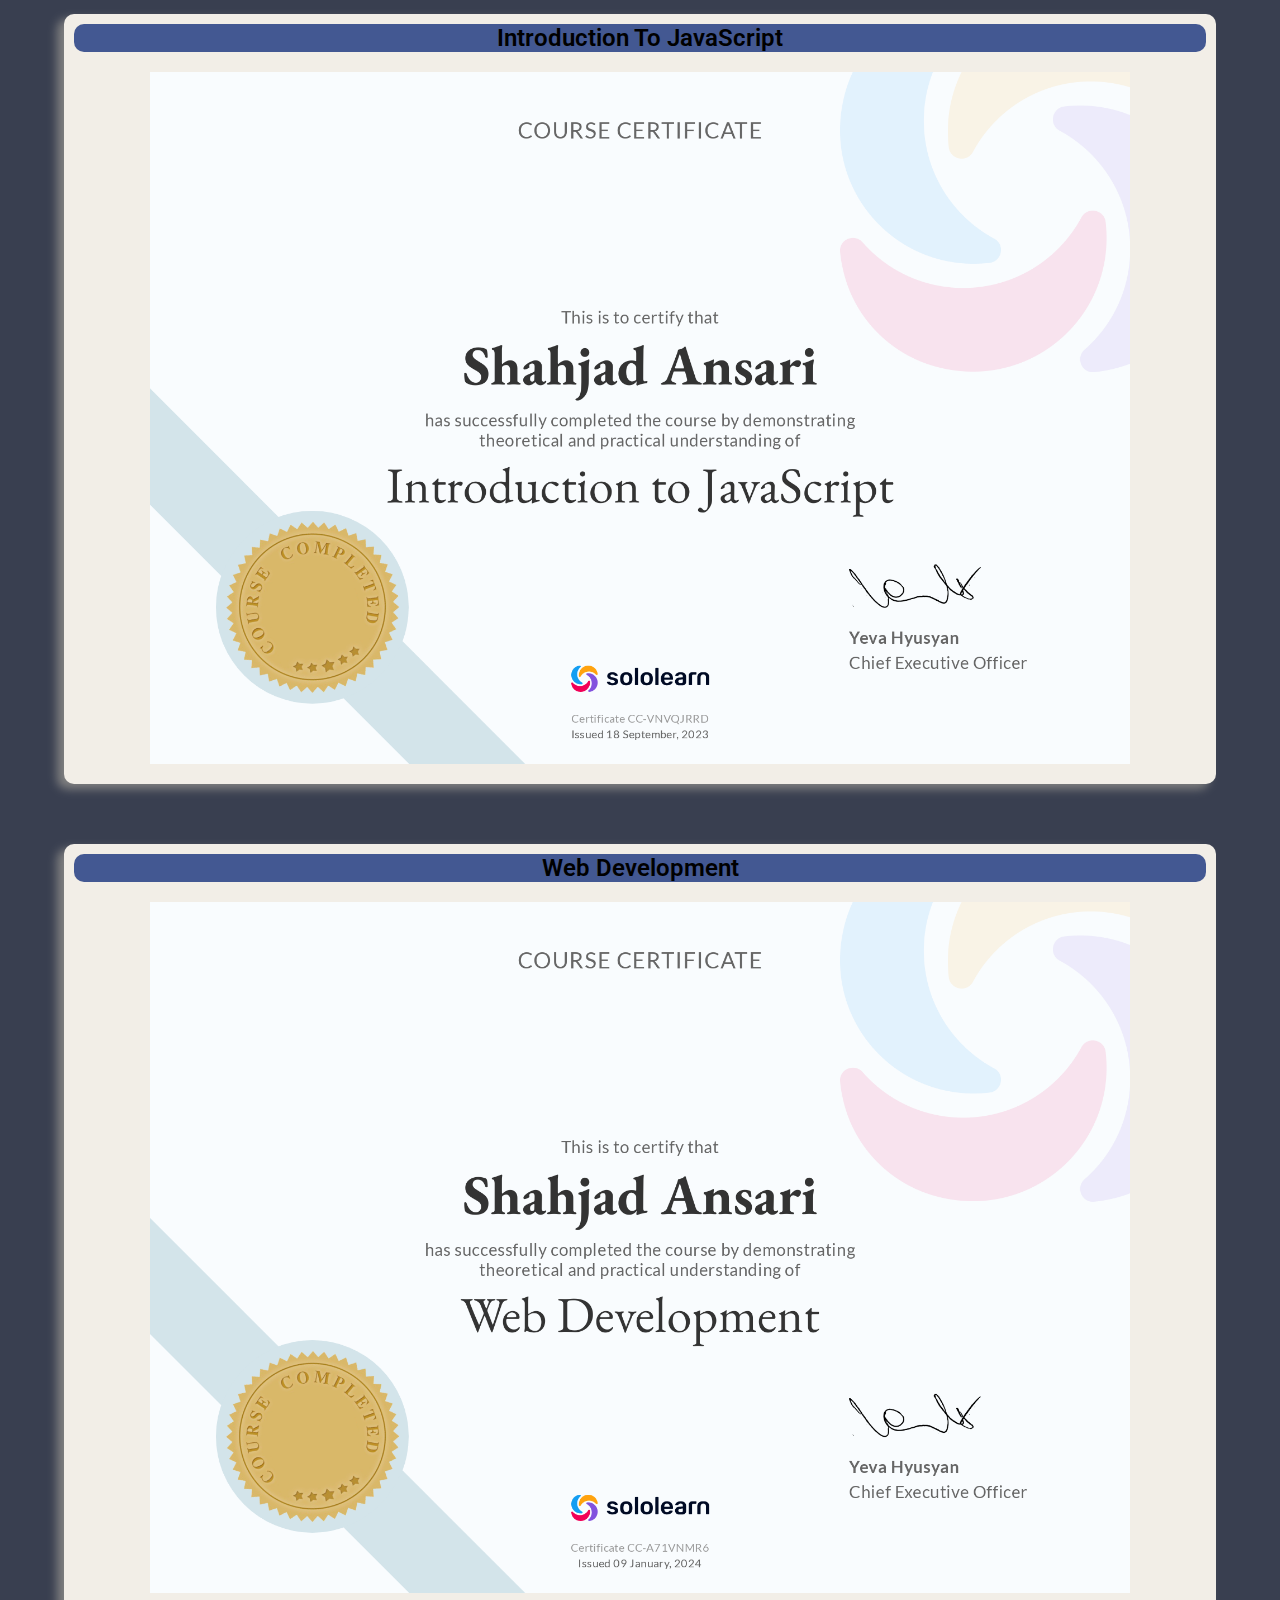
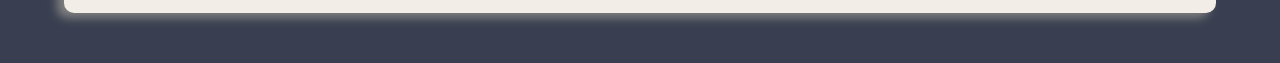
<file: certificate.html>
<!DOCTYPE html>
<html lang="en">
<head>
    <meta charset="UTF-8">
    <meta name="viewport" content="width=device-width, initial-scale=1.0">
    <title>Certificate</title>
    <link rel="stylesheet" href="certificate.css">
    <link rel="preconnect" href="https://fonts.googleapis.com">
<link rel="preconnect" href="https://fonts.gstatic.com" crossorigin>
<link href="https://fonts.googleapis.com/css2?family=Roboto&display=swap" rel="stylesheet">
</head>
<body>
    <div class="mainbox">
        <div class="header">
            <h1>CERTIFICATES</h1>
            <div class="profile_pic">
                <img src="profile.jpg" alt="">
              </div>
        </div>
        <div class="school">
            <div class="solo">
                <div class="name">up board 10nth Result</div>
                <img src="10nth result 2018.png" alt="Image not load">
            </div>
            <div class="solo">
                <div class="name">UP Board 12th Result</div>
                <img src="12th result 2020.png" alt="Image not load">
            </div>
        </div>
    <div class="Online_course">
        <div class="solo">
            <div class="name">Introduction to C</div>
            <img src="Intoduction to C.png" alt="Image not load">
        </div>
        <div class="solo">
            <div class="name">Introduction to HTML</div>
            <img src="Introduction to HTML.png" alt="Image not load">
        </div>
        <div class="solo">
            <div class="name">Introduction to CSS</div>
            <img src="Introduction to CSS.png" alt="Image not load">
        </div>
        <div class="solo">
            <div class="name">Maths for Programmers</div>
            <img src="Maths for programmers.png" alt="Image not found">
        </div>
        <div class="solo">
            <div class="name">Introduction to Java</div>
            <img src="Introduction to Java.png" alt="Image not load">
        </div>
        <div class="solo">
            <div class="name">Introduction to JavaScript</div>
            <img src="Introduction to JavaScript.png" alt="Image not load">
        </div>
        <div class="solo">
            <div class="name">Web Development</div>
            <img src="Web Development.png" alt="Image not load">
        </div>
    </div>
    </div>
</body>
</html>
</file>
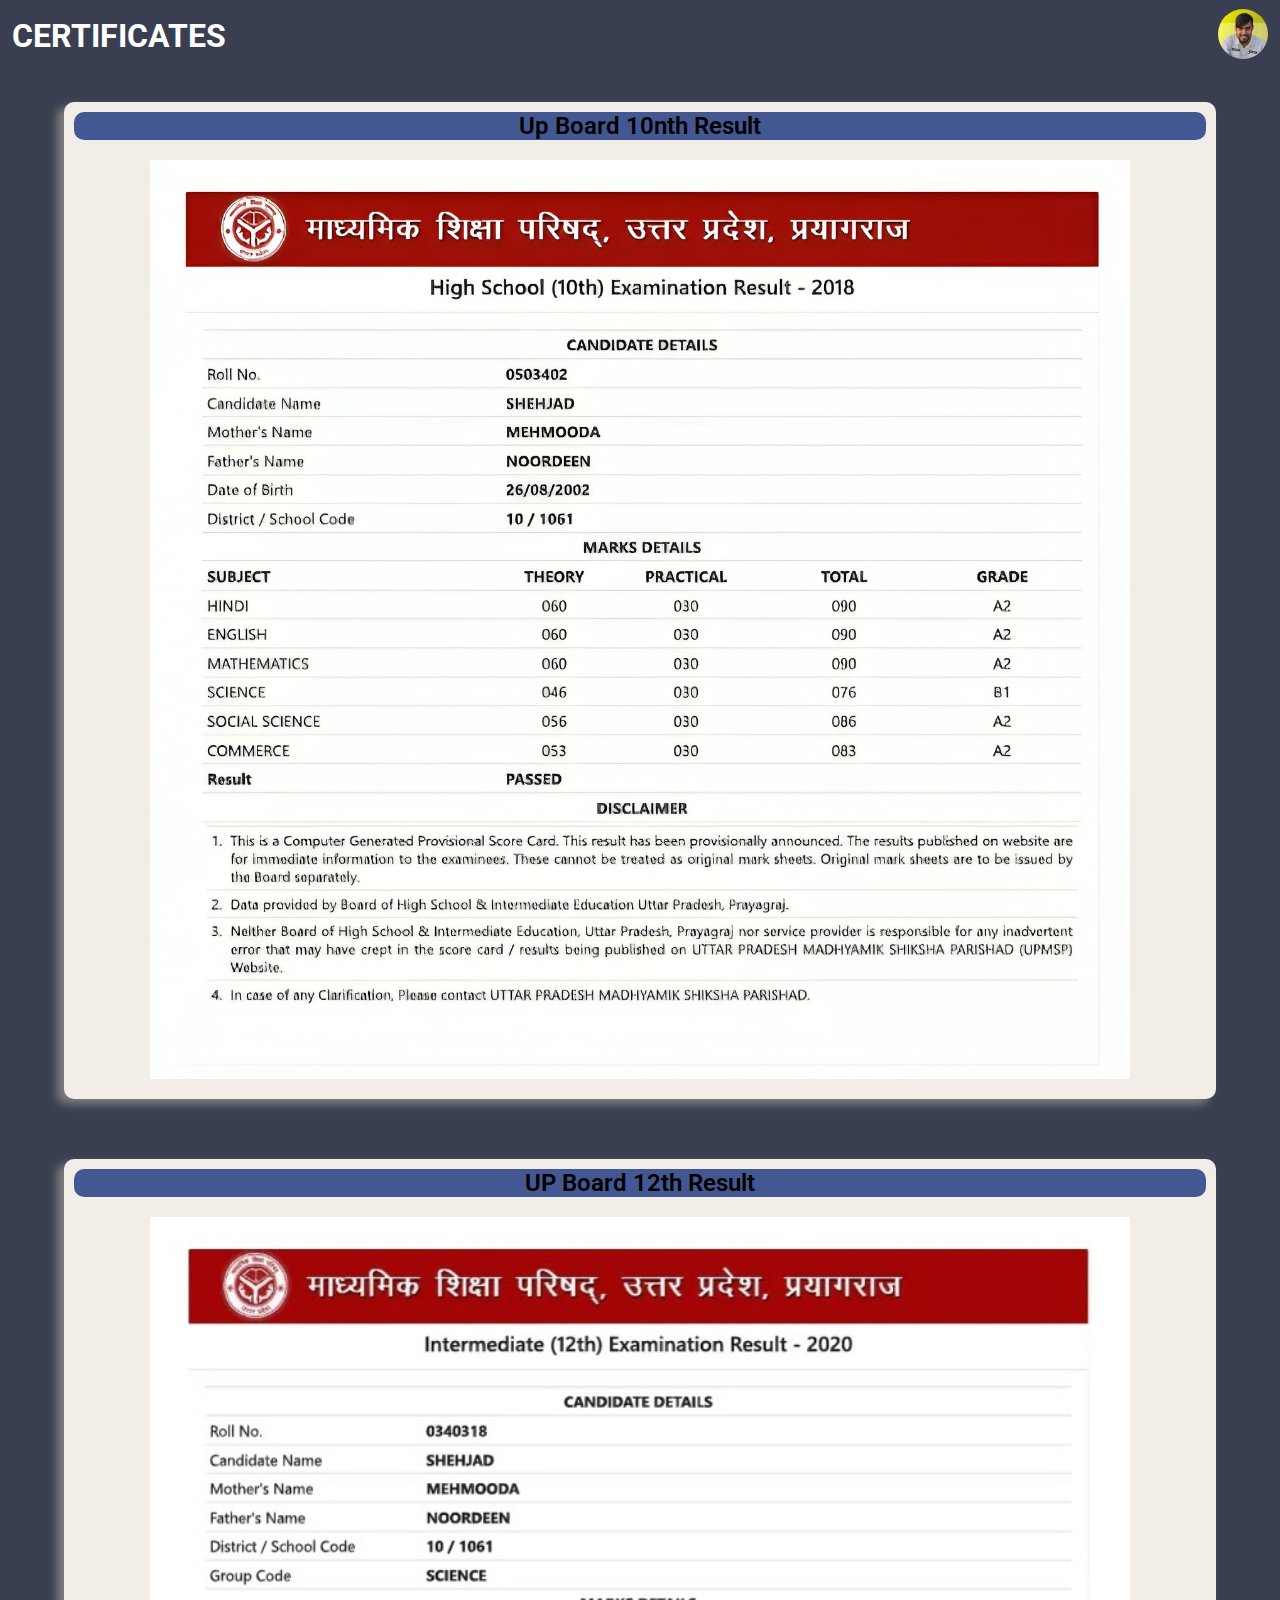
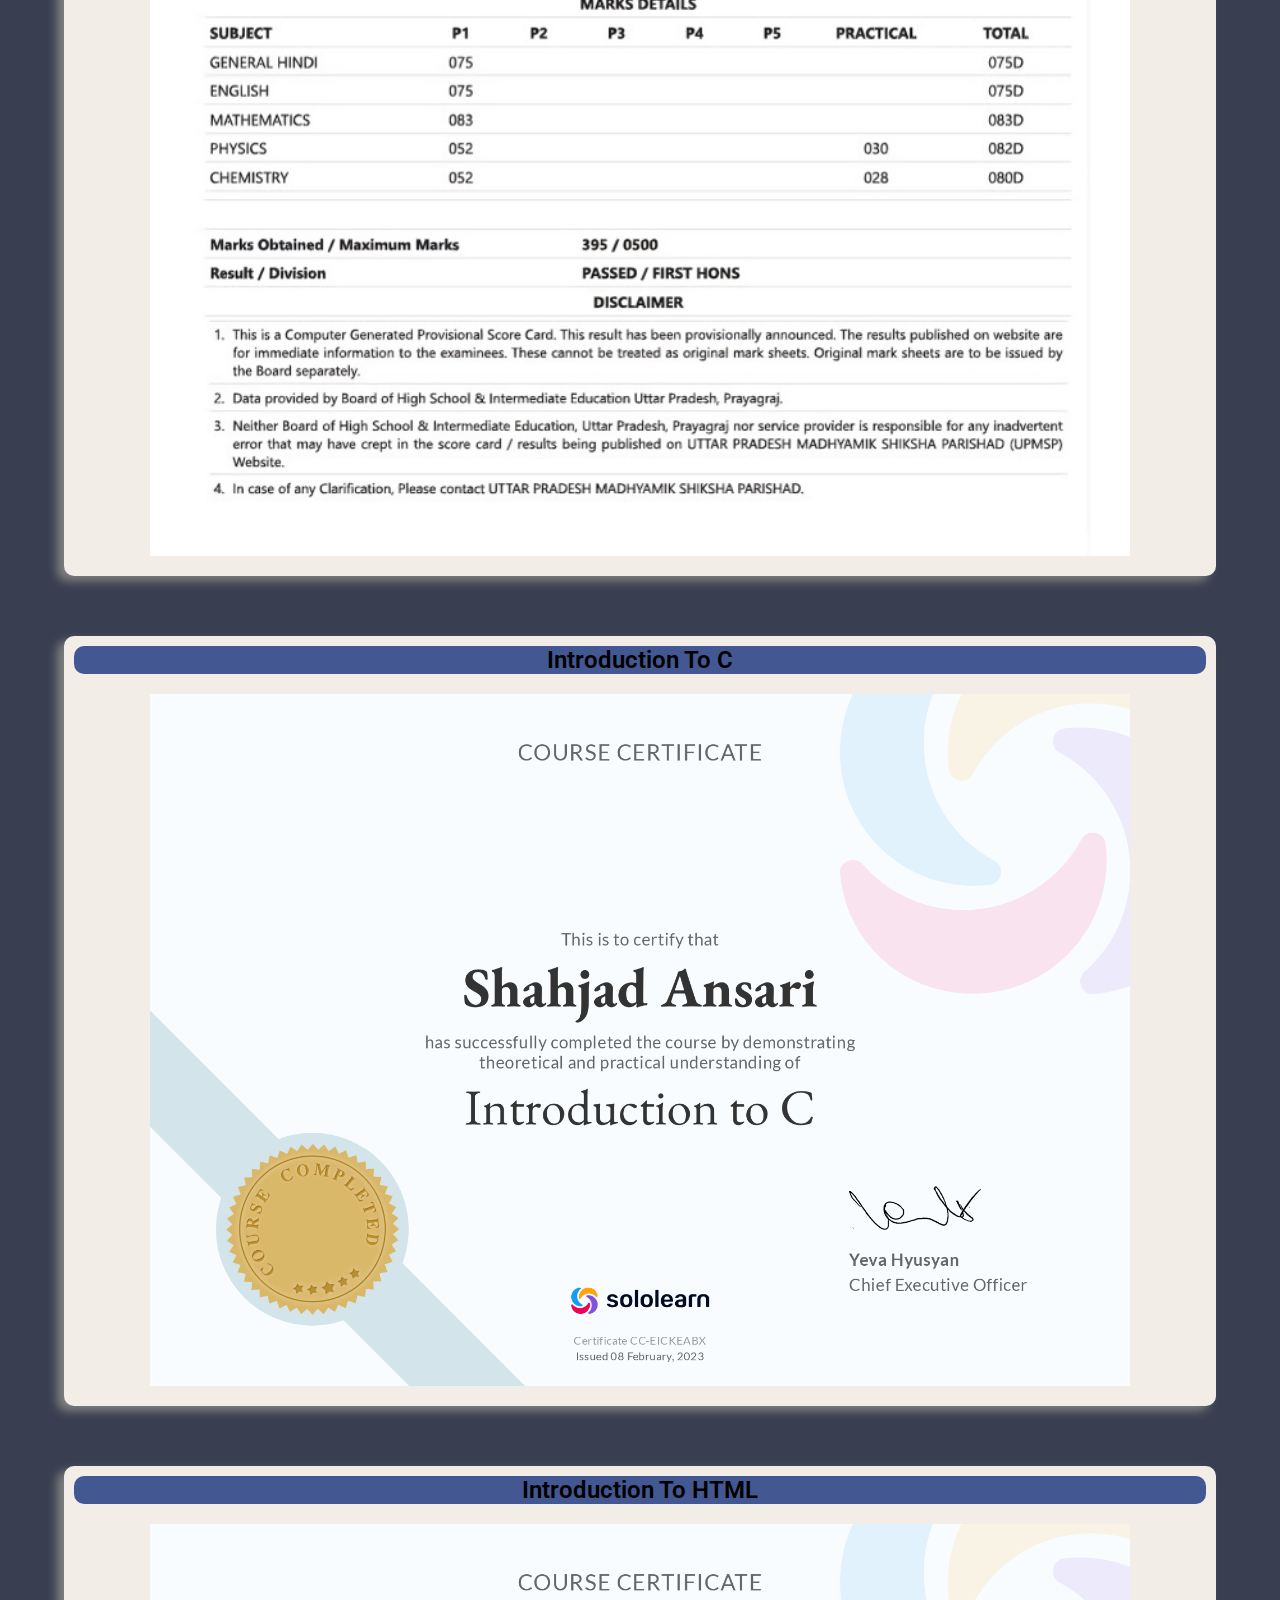
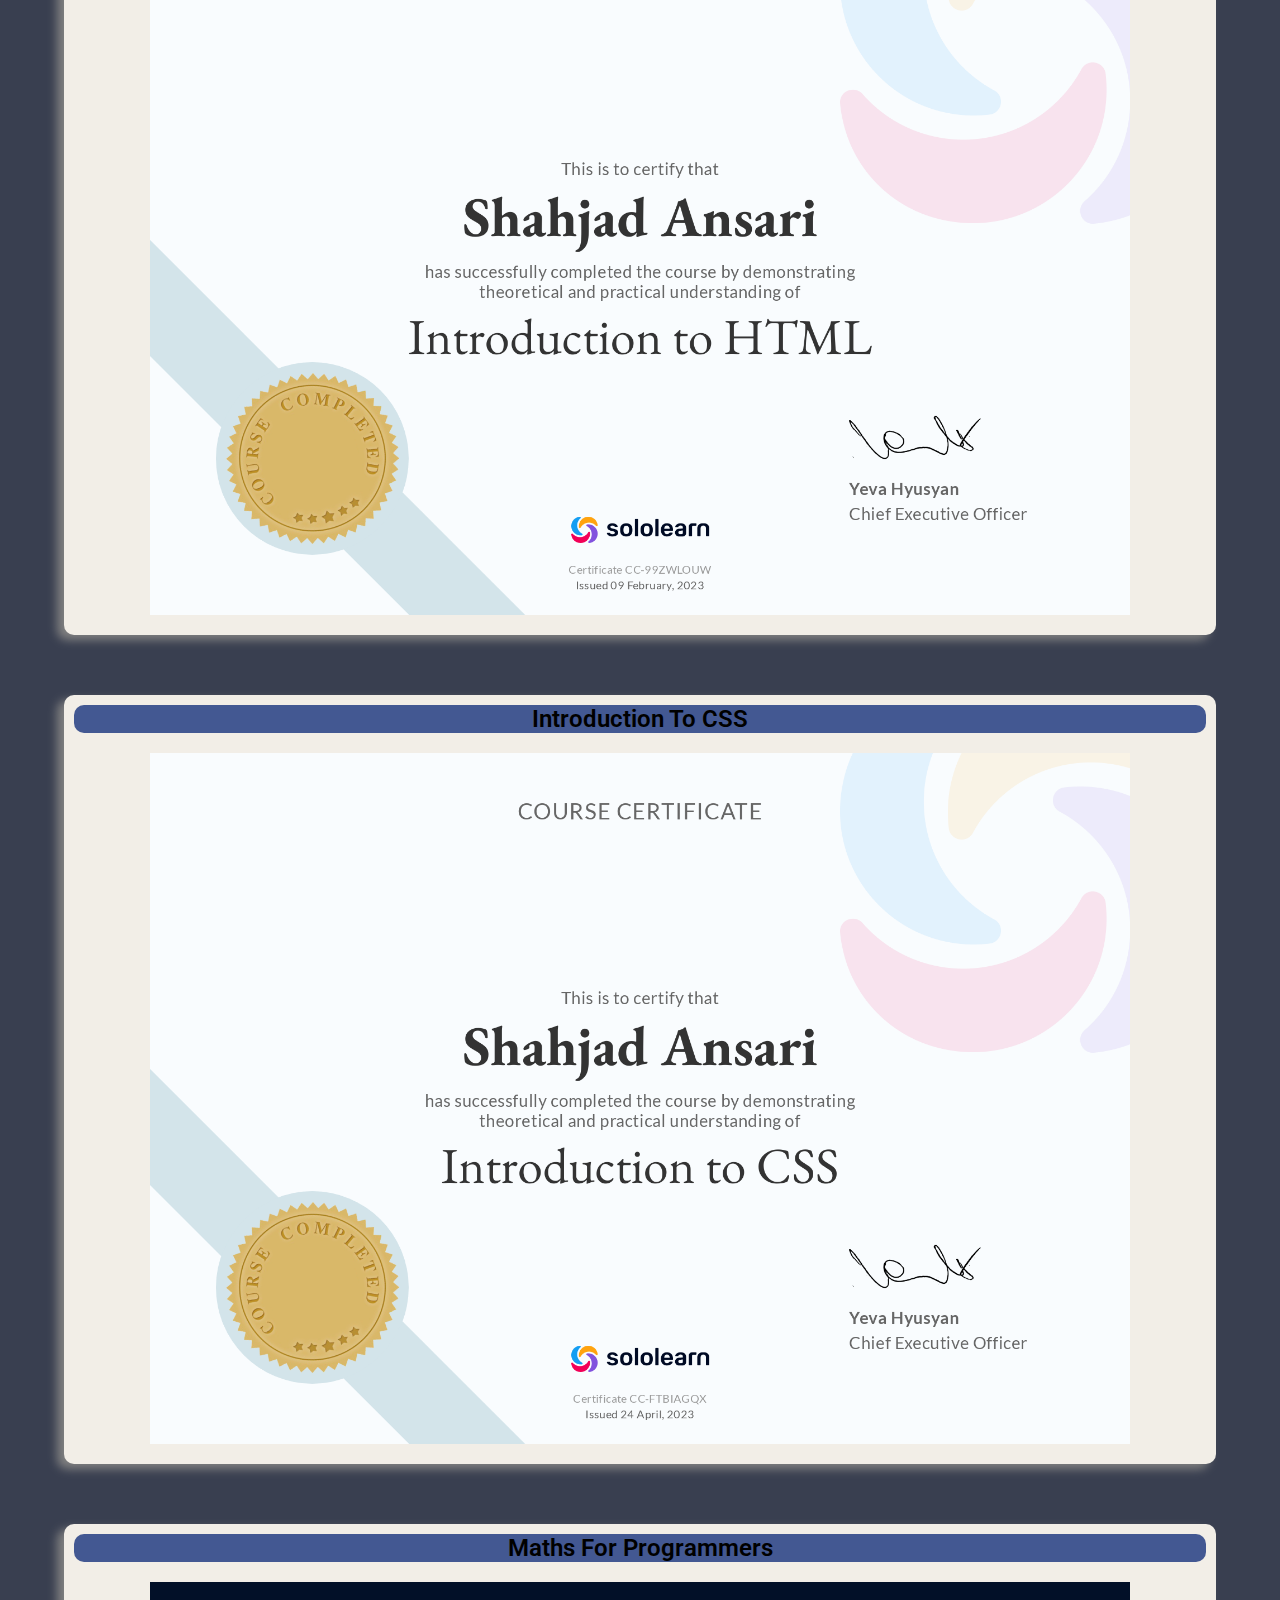
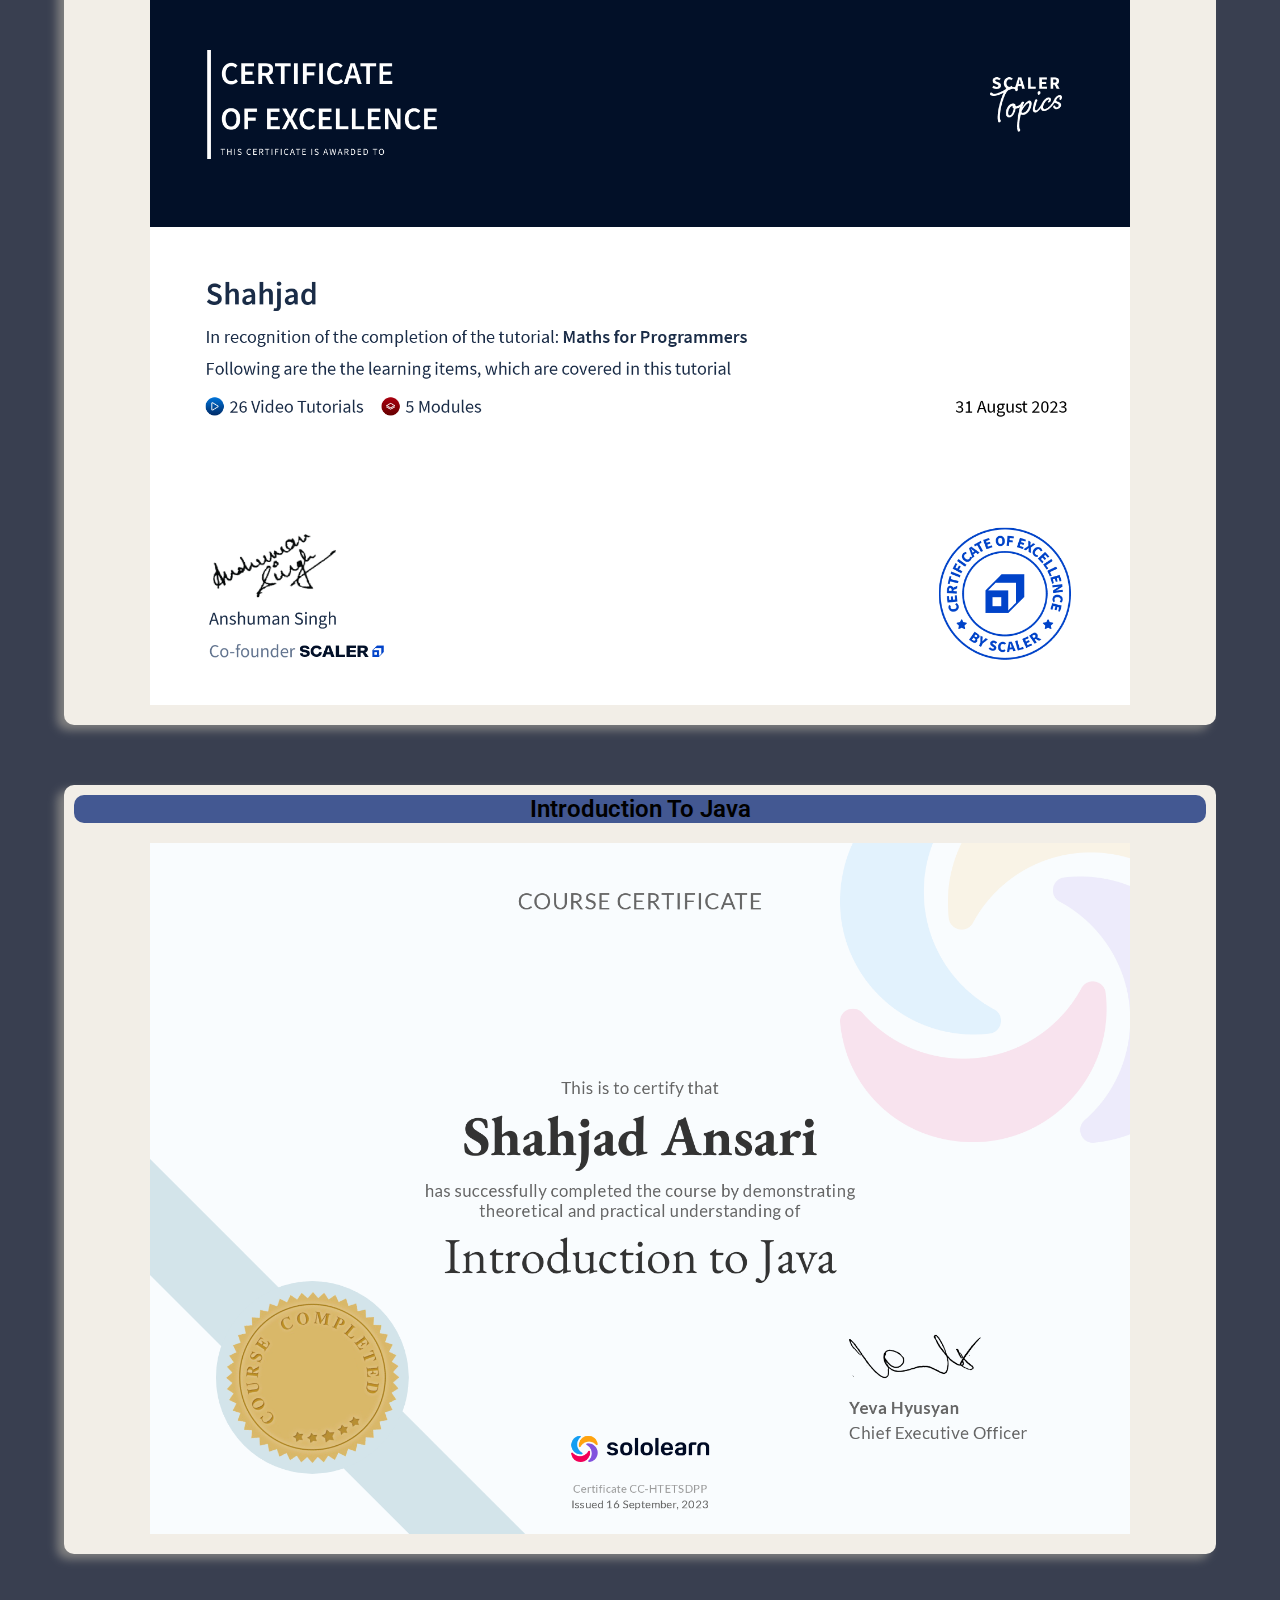
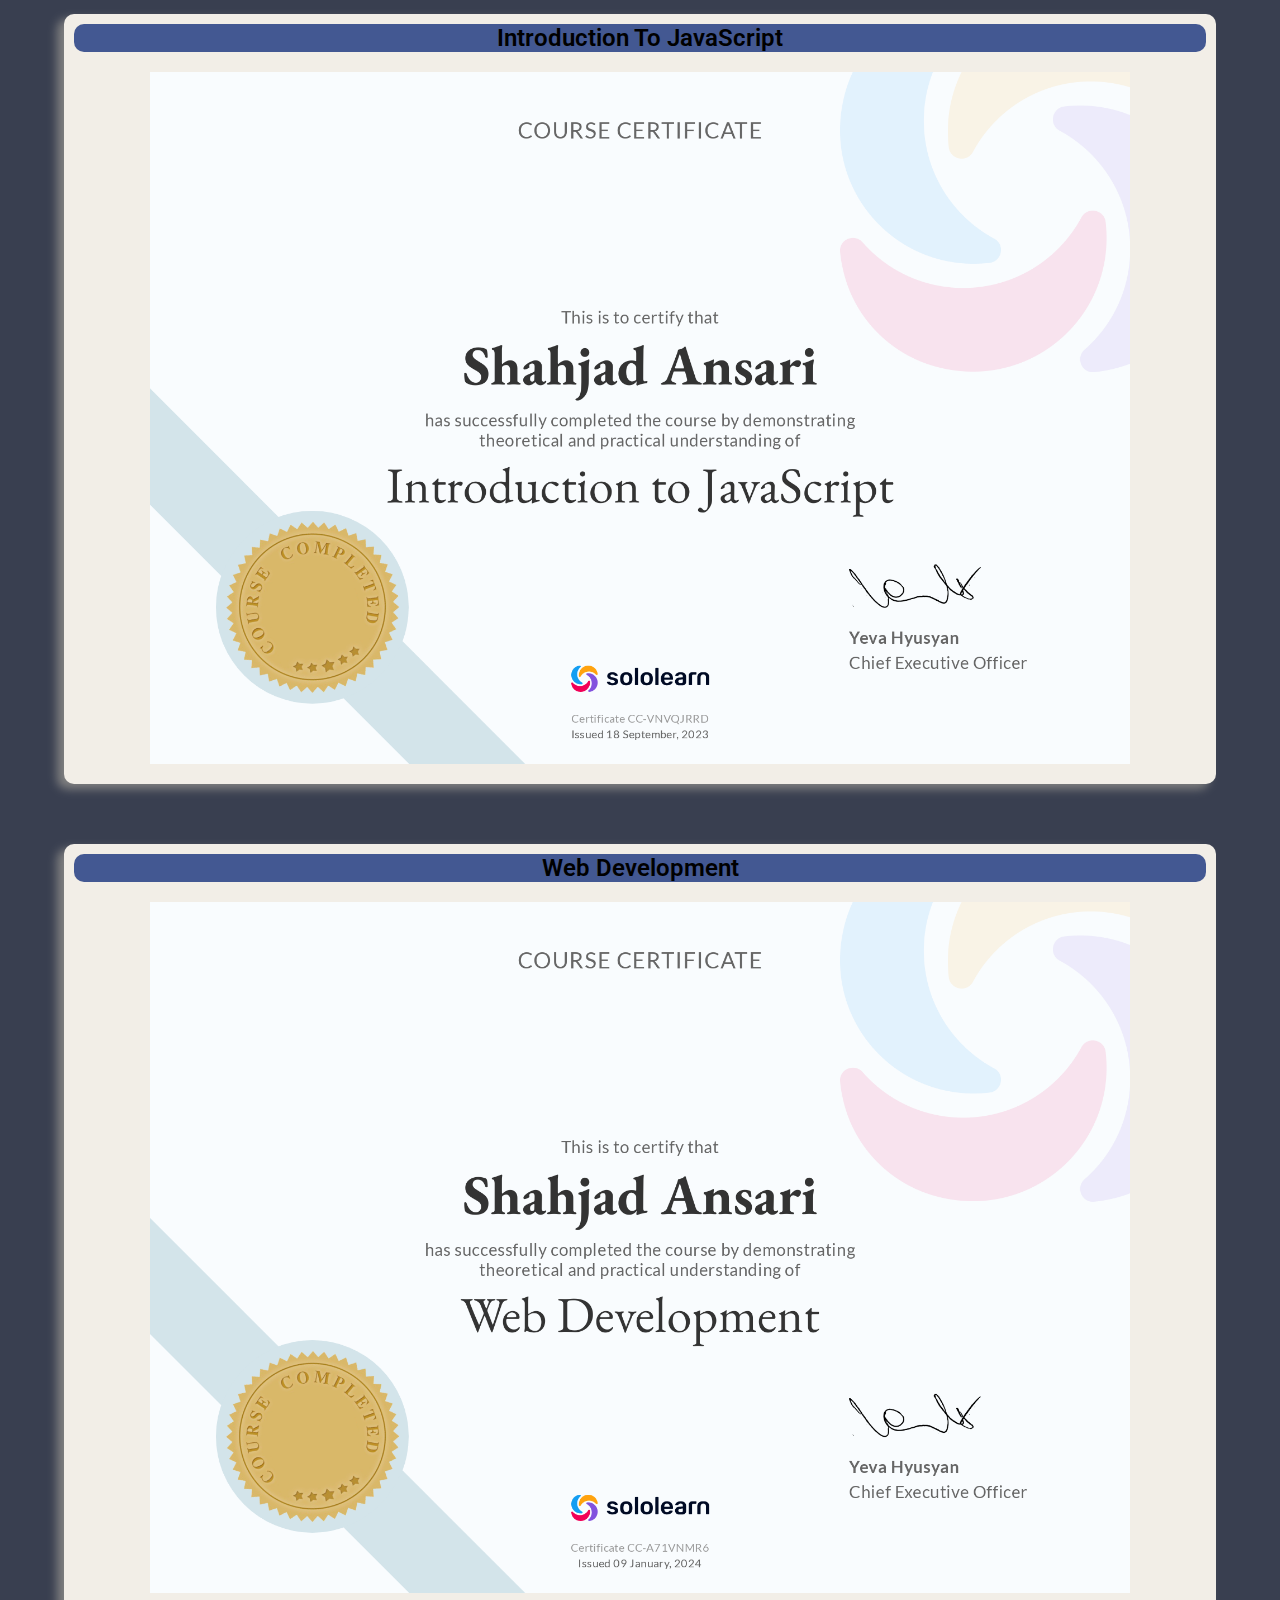
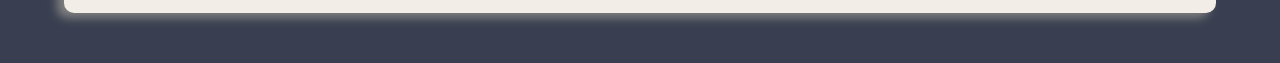
<file: My-Portfolio/certificate.html>
<!DOCTYPE html>
<html lang="en">
<head>
    <meta charset="UTF-8">
    <meta name="viewport" content="width=device-width, initial-scale=1.0">
    <title>Certificate</title>
    <link rel="stylesheet" href="certificate.css">
    <link rel="preconnect" href="https://fonts.googleapis.com">
<link rel="preconnect" href="https://fonts.gstatic.com" crossorigin>
<link href="https://fonts.googleapis.com/css2?family=Roboto&display=swap" rel="stylesheet">
</head>
<body>
    <div class="mainbox">
        <div class="header">
            <h1>CERTIFICATES</h1>
            <div class="profile_pic">
                <img src="profile.jpg" alt="">
              </div>
        </div>
        <div class="school">
            <div class="solo">
                <div class="name">up board 10nth Result</div>
                <img src="10nth result 2018.png" alt="Image not load">
            </div>
            <div class="solo">
                <div class="name">UP Board 12th Result</div>
                <img src="12th result 2020.png" alt="Image not load">
            </div>
        </div>
    <div class="Online_course">
        <div class="solo">
            <div class="name">Introduction to C</div>
            <img src="Intoduction to C.png" alt="Image not load">
        </div>
        <div class="solo">
            <div class="name">Introduction to HTML</div>
            <img src="Introduction to HTML.png" alt="Image not load">
        </div>
        <div class="solo">
            <div class="name">Introduction to CSS</div>
            <img src="Introduction to CSS.png" alt="Image not load">
        </div>
        <div class="solo">
            <div class="name">Maths for Programmers</div>
            <img src="Maths for programmers.png" alt="Image not found">
        </div>
        <div class="solo">
            <div class="name">Introduction to Java</div>
            <img src="Introduction to Java.png" alt="Image not load">
        </div>
        <div class="solo">
            <div class="name">Introduction to JavaScript</div>
            <img src="Introduction to JavaScript.png" alt="Image not load">
        </div>
        <div class="solo">
            <div class="name">Web Development</div>
            <img src="Web Development.png" alt="Image not load">
        </div>
    </div>
    </div>
</body>
</html>
</file>
<file: MyPortfolio.css>
*{
    margin: 0;
    padding: 0; 
    font-family: "poppins","sans-serif";    
}
.main_box{
height: 100vh;
background-size: cover;
}
.btn1 i{
font-size: 30px;
font-weight: 700;
position: absolute;
left: 16px;
line-height: 60px;
color: rgb(6, 88, 126);
}
.sidebar_menu{
position: absolute;
left: -430px;
height: 100vh;
width: 400px;
background-color: rgba(6, 88, 126, 0.8);
box-shadow: 0 0 6px rgba(255,255,255, 0.5);
transition: all 0.3s linear;
}
.sidebar_menu .logo{
position: absolute;
width: 100%;
line-height: 60px;
box-shadow: 0 0 6px rgba(255,255,255, 0.5);
height: 60px;
}
.sidebar_menu .logo a{
position: absolute;
left: 50px;
color: black;
text-decoration: none;
font-size: 20px;
font-weight: 800;
}
.sidebar_menu .btn2 i{
color: black;
font-size: 25px;
line-height: 60px;
position: absolute;
left: 365px;
cursor: pointer;
}
.sidebar_menu .menu{
position: absolute;
width: 100%;
top: 80px;
}
.sidebar_menu .menu li{
margin-top: 6px;
padding: 14px 20px;
}
.sidebar_menu .menu i,a{
color: black;
text-decoration: none;
font-size: 30px;
}

.sidebar_menu .menu i{
padding-right: 8px;
}
.sidebar_menu .social_media{
position: absolute;
left: 25%;
bottom: 50px; 
}
.sidebar_menu .social_media i{
color: black;
opacity: 0.5;
padding: 0 5px;
}
#check{
display: none;
}
.sidebar_menu .menu li:hover{
box-shadow: 0 0 4px rgba(255,255,255,0.5);
}
.btn1 i:hover{
font-size: 40px;
}
.btn2 i:hover{
font-size: 30px;
}
.sidebar_menu .social_media i:hover{
opacity: 1;
transform: scale(1.1);
}
#check:checked ~.sidebar_menu{
left: 0px;
position: fixed; 
}
#check:checked ~.btn1 i{
opacity: 0;
}
.sidebar_menu .logo .profile_pic img{
    height: 50px;
    width: 50px;
    border-radius: 50%;
}
.sidebar_menu .logo .profile_pic{
    padding-top: 4px;
    padding-left: 10px;
}
.sidebar_menu .logo .head a{
    left: 75px;
    font-size: 30px;
}
body{
    display: flex;
    background-color: rgba(121, 198, 228,0.4);
}
.content{
    left: 400px;
    margin: 10px;
    background-color: white;
    border-radius: 10px;
    width: 100%;
    padding:5px;
}
.box{
    border: 1px solid rgb(254, 64, 102);
    border-radius: 1px 10px 10px 10px;
    padding: 10px;
    margin-bottom: 10px;
}
.content i{
    color: 	rgb(28,150,197);
}
.image img{
    height: 100px;
    width: 100px;
    border-radius: 4px;
}
@media(min-width:400px) {
    .header{
        display: flex;
        justify-content: space-between;
}
}
/* certificate */
.solo{
    background-color: #f2eee7 ;
    width: 90%;
    margin-top: 30px;
    display: flex;
    flex-wrap: wrap;
    gap: 10px;
    align-items: center;
    justify-content: center;
    font-size: 24px;
    border-radius: 10px;
    transition: 0.3s;
    padding-bottom: 20px;
    box-shadow: -7px 5px 10px grey;
}
.school,.Online_course img{
    width: 100%; 
}
.solo:hover{
    transform: scale(1.03);
    box-shadow: -10px 5px 10px white;
}
.Online_course{
    padding-top: 30px;
    padding-bottom: 20px;
}
.school,.Online_course{
    display: flex;
    justify-content: center;
    flex-wrap: wrap;
    gap: 30px;
    background-color: skyblue;
}
.solo img{
    width: 85%;
    border-radius: 5px;
    border: 1px solid black;
}
.name{
    text-transform: uppercase;
    font-weight: 600;
    width: 100%;
    margin: 10px;
    text-align: center;
    border-radius: 10px;
    background-color: rgba(252,142,172,0.97);
}
.skill{
    color: black;
    background-color: rgb(252,142,172);
    padding: 5px;
    text-transform: uppercase;
}
.header{
    padding-top:10px ;
}
</file>
<file: My-Portfolio/MyPortfolio.css>
*{
    margin: 0;
    padding: 0; 
    font-family: "poppins","sans-serif";    
}
.main_box{
height: 100vh;
background-size: cover;
}
.btn1 i{
font-size: 30px;
font-weight: 700;
position: absolute;
left: 16px;
line-height: 60px;
color: rgb(6, 88, 126);
}
.sidebar_menu{
position: absolute;
left: -430px;
height: 100vh;
width: 370px;
background-color: rgba(6, 88, 126, 0.8);
box-shadow: 0 0 6px rgba(255,255,255, 0.5);
transition: all 0.3s linear;
}
.sidebar_menu .logo{
position: absolute;
width: 100%;
line-height: 60px;
box-shadow: 0 0 6px rgba(255,255,255, 0.5);
height: 60px;
}
.sidebar_menu .logo a{
position: absolute;
left: 50px;
color: black;
text-decoration: none;
font-size: 20px;
font-weight: 800;
}
.sidebar_menu .btn2 i{
color: black;
font-size: 25px;
line-height: 60px;
position: absolute;
left: 345px;
cursor: pointer;
}
.sidebar_menu .menu{
position: absolute;
width: 100%;
top: 80px;
}
.sidebar_menu .menu li{
margin-top: 6px;
padding: 14px 20px;
}
.sidebar_menu .menu i,a{
color: black;
text-decoration: none;
font-size: 30px;
}

.sidebar_menu .menu i{
padding-right: 8px;
}
.sidebar_menu .social_media{
position: absolute;
left: 25%;
bottom: 50px; 
}
.sidebar_menu .social_media i{
color: black;
opacity: 0.5;
padding: 0 5px;
}
#check{
display: none;
}
.sidebar_menu .menu li:hover{
box-shadow: 0 0 4px rgba(255,255,255,0.5);
}
.btn1 i:hover{
font-size: 40px;
}
.btn2 i:hover{
font-size: 30px;
}
.sidebar_menu .social_media i:hover{
opacity: 1;
transform: scale(1.1);
}
#check:checked ~.sidebar_menu{
left: 0px;
position: fixed; 
}
#check:checked ~.btn1 i{
opacity: 0;
}
.sidebar_menu .logo .profile_pic img{
    height: 50px;
    width: 50px;
    border-radius: 50%;
}
.sidebar_menu .logo .profile_pic{
    padding-top: 4px;
    padding-left: 10px;
}
.sidebar_menu .logo .head a{
    left: 75px;
    font-size: 30px;
}
body{
    display: flex;
    background-color: rgba(121, 198, 228,0.4);
}
.content{
    left: 400px;
    margin: 10px;
    background-color: white;
    border-radius: 10px;
    width: 100%;
    padding:5px;
}
.box{
    border: 1px solid rgb(254, 64, 102);
    border-radius: 1px 10px 10px 10px;
    padding: 10px;
    margin-bottom: 10px;
}
.content i{
    color: 	rgb(28,150,197);
}
.image img{
    height: 100px;
    width: 100px;
    border-radius: 4px;
}
@media(min-width:400px) {
    .header{
        display: flex;
        justify-content: space-between;
}
}
/* certificate */
.solo{
    background-color: #f2eee7 ;
    width: 90%;
    margin-top: 30px;
    display: flex;
    flex-wrap: wrap;
    gap: 10px;
    align-items: center;
    justify-content: center;
    font-size: 24px;
    border-radius: 10px;
    transition: 0.3s;
    padding-bottom: 20px;
    box-shadow: -7px 5px 10px grey;
}
.school,.Online_course img{
    width: 100%; 
}
.solo:hover{
    transform: scale(1.03);
    box-shadow: -10px 5px 10px white;
}
.Online_course{
    padding-top: 30px;
    padding-bottom: 20px;
}
.school,.Online_course{
    display: flex;
    justify-content: center;
    flex-wrap: wrap;
    gap: 30px;
    background-color: skyblue;
}
.solo img{
    width: 85%;
    border-radius: 5px;
    border: 1px solid black;
}
.name{
    text-transform: uppercase;
    font-weight: 600;
    width: 100%;
    margin: 10px;
    text-align: center;
    border-radius: 10px;
    background-color: rgba(252,142,172,0.97);
}
.skill{
    color: black;
    background-color: rgb(252,142,172);
    padding: 5px;
    text-transform: uppercase;
}
.header{
    padding-top:10px ;
}
</file>
<file: certificate.css>
*{
    margin: 0;
    font-family: roboto;
    box-sizing: border-box;
    
}
.name{
    text-transform: capitalize;
    font-weight: 600;
    width: 100%;
    margin: 10px;
    text-align: center;
    border-radius: 10px;
    background-color: #435892;
}
.solo{
    background-color: #f2eee7 ;
    width: 90%;
    margin-top: 30px;
    display: flex;
    flex-wrap: wrap;
    gap: 10px;
    align-items: center;
    justify-content: center;
    font-size: 24px;
    border-radius: 10px;
    transition: 0.3s;
    padding-bottom: 20px;
    /* border: 1px solid black; */
    box-shadow: -7px 5px 10px grey;
}
.school,.Online_course img{
    width: 100%; 
}
.solo:hover{
    transform: scale(1.03);
    box-shadow: -10px 5px 10px white;
}
.Online_course{
    padding-top: 30px;
    padding-bottom: 50px;
}
.school,.Online_course{
    display: flex;
    justify-content: center;
    flex-wrap: wrap;
    gap: 30px;
    background-color: #393f50;
}
.header{
    position: sticky;
    background-color: #393f50;
    width: 100%;
    color: white;
    display: flex;
    justify-content: space-between;
    align-items: center;
    padding: 10px 12px;
    height: 8vh ;
}
.header img{
    align-items: center;
    width: 50px;
    height: 50px;
    border-radius: 50%;
}
.solo img{
    width: 85%;
}
</file>
<file: My-Portfolio/certificate.css>
*{
    margin: 0;
    font-family: roboto;
    box-sizing: border-box;
    
}
.name{
    text-transform: capitalize;
    font-weight: 600;
    width: 100%;
    margin: 10px;
    text-align: center;
    border-radius: 10px;
    background-color: #435892;
}
.solo{
    background-color: #f2eee7 ;
    width: 90%;
    margin-top: 30px;
    display: flex;
    flex-wrap: wrap;
    gap: 10px;
    align-items: center;
    justify-content: center;
    font-size: 24px;
    border-radius: 10px;
    transition: 0.3s;
    padding-bottom: 20px;
    /* border: 1px solid black; */
    box-shadow: -7px 5px 10px grey;
}
.school,.Online_course img{
    width: 100%; 
}
.solo:hover{
    transform: scale(1.03);
    box-shadow: -10px 5px 10px white;
}
.Online_course{
    padding-top: 30px;
    padding-bottom: 50px;
}
.school,.Online_course{
    display: flex;
    justify-content: center;
    flex-wrap: wrap;
    gap: 30px;
    background-color: #393f50;
}
.header{
    position: sticky;
    background-color: #393f50;
    width: 100%;
    color: white;
    display: flex;
    justify-content: space-between;
    align-items: center;
    padding: 10px 12px;
    height: 8vh ;
}
.header img{
    align-items: center;
    width: 50px;
    height: 50px;
    border-radius: 50%;
}
.solo img{
    width: 85%;
}
</file>
